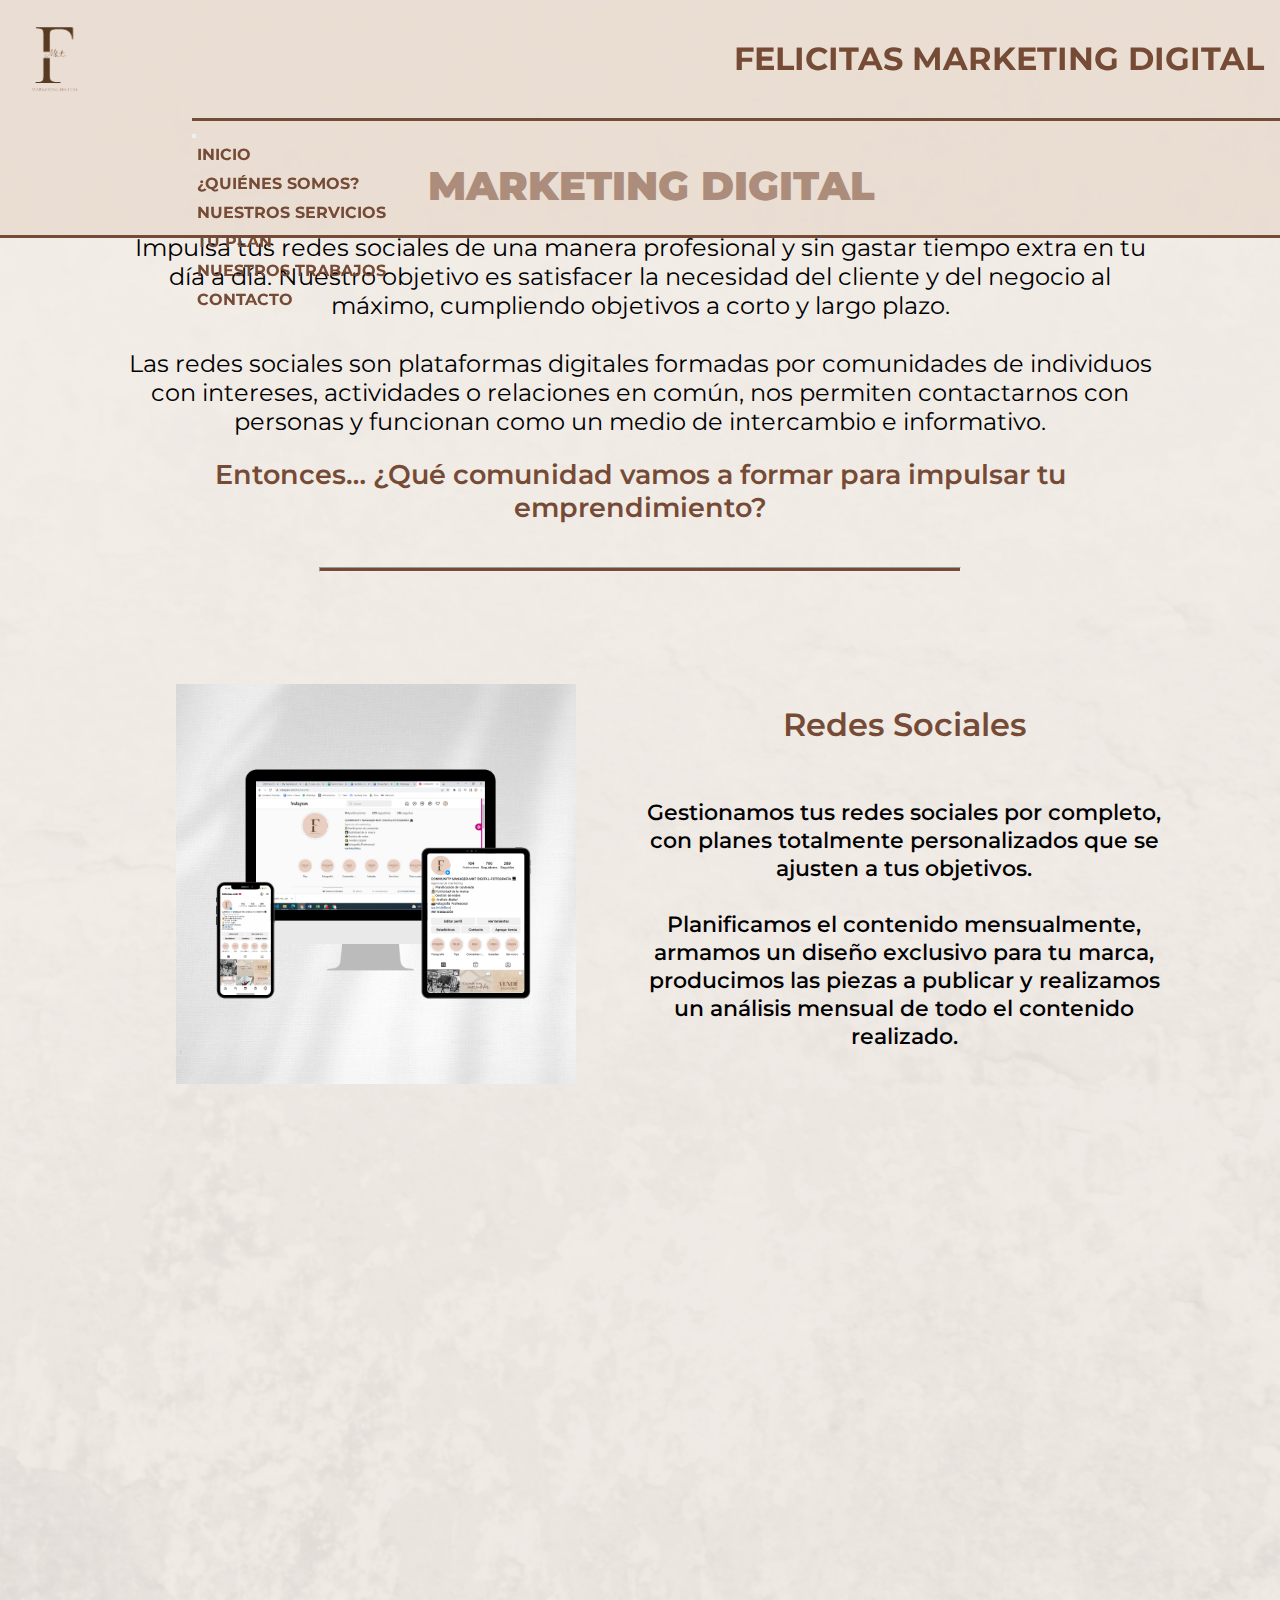
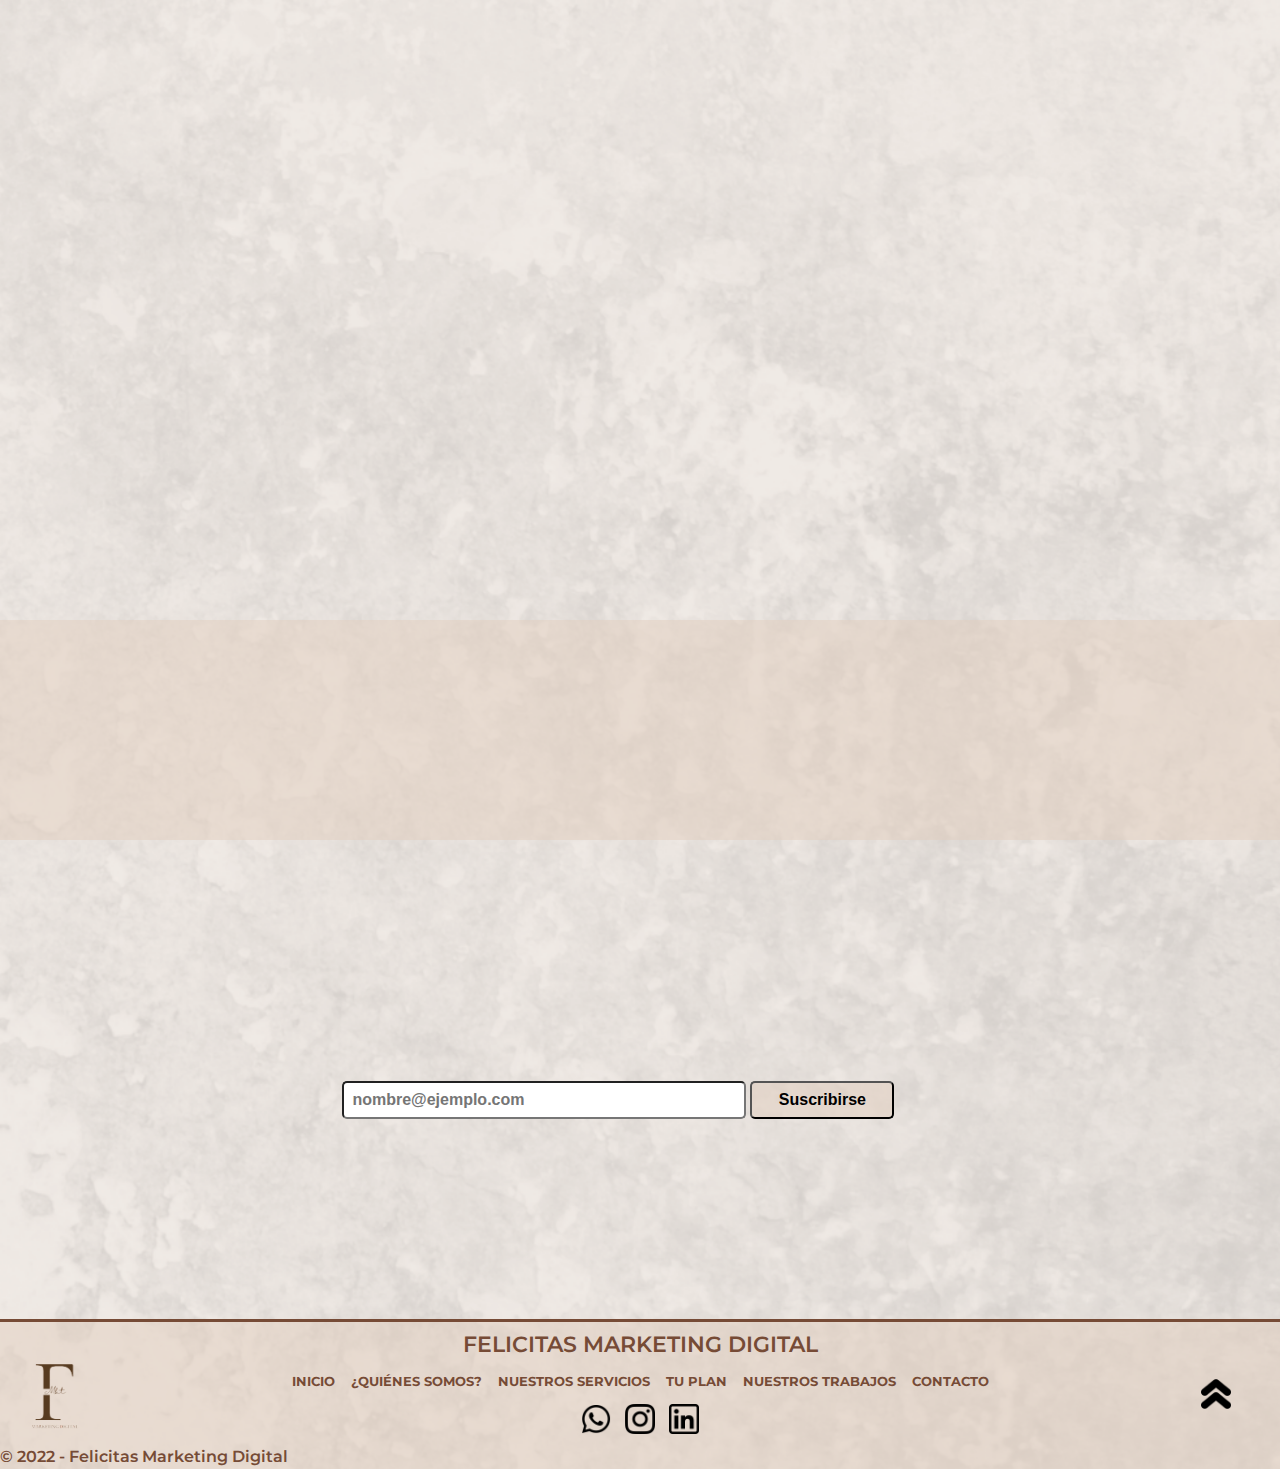
<file: index.html>
<!DOCTYPE html>
<html lang="en">

<head>
    <meta charset="UTF-8">
    <meta http-equiv="X-UA-Compatible" content="IE=edge">
    <meta name="viewport" content="width=device-width, initial-scale=1.0">
    <meta name="description" content="Impulsa tus redes sociales de una manera profesional y sin gastar tiempo extra en tu día a día. Nuestro objetivo es satisfacer la necesidad del cliente y del negocio al máximo, cumpliendo objetivos a corto y largo plazo.">
    <meta name="keywords" content="marketing, digital marketing, marketing digital, community manager, social media, marketing strategy, redes sociales, email marketing, publicidad, publicity">
    <title>Felicitas Marketing Digital</title>
    <link rel="shortcut icon" href="imagenes/favicon.ico" type="image/x-icon">
    <link rel="icon" href="imagenes/favicon.ico" type="image/x-icon">
    <link rel="stylesheet" href="https://cdnjs.cloudflare.com/ajax/libs/animate.css/4.1.1/animate.min.css">
    <link rel="stylesheet" href="css/style.css">
    <link href="https://cdn.jsdelivr.net/npm/bootstrap@5.2.0-beta1/dist/css/bootstrap.min.css" rel="stylesheet" integrity="sha384-0evHe/X+R7YkIZDRvuzKMRqM+OrBnVFBL6DOitfPri4tjfHxaWutUpFmBp4vmVor" crossorigin="anonymous">
</head>

<body>
    <div class="gridbody">
        <!-- INICIO HEADER -->
        <div class="header">
            <a name="arriba"></a>
            <header>
                <div class="logoheader">
                    <a href="index.html"><img src="imagenes/logo.png" alt="logoheader" class="logoheaderimg"></a>
                </div>
                <div class="tituloheader">
                    FELICITAS MARKETING DIGITAL
                </div>
                <div class="navheader">
                    <nav class="navbar navbar-expand-lg">
                        <div class="container-fluid justify-content-end" style="background-color: 0">
                            <button class="navbar-toggler" type="button" data-bs-toggle="collapse" data-bs-target="#navbarNav" aria-controls="navbarNav" aria-expanded="false" aria-label="Toggle navigation">
                                <span class="navbar-toggler-icon"></span>
                            </button>
                            <div class="collapse navbar-collapse justify-content-end" id="navbarNav">
                                <ul class="navbar-nav">
                                <li class="nav-item">
                                    <a class="nav-link active" aria-current="page" href="index.html">INICIO</a>
                                </li>
                                <li class="nav-item">
                                    <a class="nav-link" href="page/quienes_somos.html">¿QUIÉNES SOMOS?</a>
                                </li>
                                <li class="nav-item">
                                    <a class="nav-link" href="page/nuestros_servicios.html">NUESTROS SERVICIOS</a>
                                </li>
                                <li class="nav-item">
                                    <a class="nav-link" href="page/tu_plan.html">TU PLAN</a>
                                </li>
                                <li class="nav-item">
                                    <a class="nav-link" href="page/nuestros_trabajos.html">NUESTROS TRABAJOS</a>
                                </li>
                                <li class="nav-item">
                                    <a class="nav-link" href="page/contacto.html">CONTACTO</a>
                                </li>
                                </ul>
                            </div>
                        </div>
                    </nav>
                </div>
            </header>
        </div>
        <!-- FIN HEADER -->


        <div class="main">
            <main>
                <!-- INICIO TITULO Y FRASE -->
                <div class="wow titulomain animate__animated animate__fadeInUp">
                    <h1>MARKETING DIGITAL</h1>
                    <p>Impulsa tus redes sociales de una manera profesional y sin gastar tiempo extra en tu día a día. Nuestro objetivo es satisfacer la necesidad del cliente y del negocio al máximo, cumpliendo objetivos a corto y largo plazo.
                    <br><br>    
                    Las redes sociales son plataformas digitales formadas por comunidades de individuos con intereses, actividades o relaciones en común, nos permiten contactarnos con personas y funcionan como un medio de intercambio e informativo.</p>
                    <p class="frase">Entonces… ¿Qué comunidad vamos a formar para impulsar tu emprendimiento?</p>
                </div>
                <hr class="hrmain">
                <!-- FIN TITULO Y FRASE -->

                <!-- INICIO SERVICIOS -->
                <div class="wow redessocialesmain animate__animated animate__fadeInRight">
                    <img src="imagenes/index_redessociales.png" alt="Redes Sociales">
                    <h2>Redes Sociales</h2>
                    <p>Gestionamos tus redes sociales por completo, con planes totalmente personalizados que se ajusten a tus objetivos.
                    <br><br>
                    Planificamos el contenido mensualmente, armamos un diseño exclusivo para tu marca, producimos las piezas a publicar y realizamos un análisis mensual de todo el contenido realizado. </p>
                </div>
                <div class="wow publicidadmain animate__animated animate__fadeInLeft">
                    <img src="imagenes/index_publicidad.png" alt="Publicidad">
                    <h2>Publicidad</h2>
                    <p>Una manera de impulsar tu marca a valores más grandes, un camino largo y satisfactorio donde vas a poder apreciar cada resultado. <br><br> Armado de piezas exclusivas para cada campaña. Supervisión de la misma. </p>
                </div>
                <div class="wow fotografiamain animate__animated animate__fadeInRight">
                    <img src="imagenes/index_fotografia.png" alt="Fotografia">
                    <h2>Fotografía</h2>
                    <p>Las imágenes en tus redes sociales van a ser la vidriera de tu emprendimiento, por lo que es muy importante tener contenido de calidad y de valor. <br><br> A esto le sumamos el contenido de video para Reels donde podrás destacar en tu perfil.</p>
                </div>
                <!-- FIN SERVICIOS -->

                <!-- INICIO LOGOS -->
                <div class="logosmain">
                    <a href="https://www.instagram.com/varovarointimates/" target="_blank" class="wow animate__animated animate__zoomIn"><img src="imagenes/Diseño sin título (3).png" alt="Varo Varo" width="250px" height="250px"></a>
                    <a href="https://ar.linkedin.com/company/conectecsa" target="_blank" class="wow animate__animated animate__zoomIn"><img src="imagenes/logo-con-pie-fondo-transparente.png" alt="Conectec" width="250px" height="250px"></a>
                    <a href="https://www.instagram.com/huitruhome/" target="_blank" class="wow animate__animated animate__zoomIn"><img src="imagenes/Diseño sin título (2).png" alt="Huitru" width="250px" height="250px"></a>
                    <a href="https://www.instagram.com/dannhome/" target="_blank" class="wow animate__animated animate__zoomIn"><img src="imagenes/Logo web.png" alt="DannHome" width="250px" height="250px"></a>
                </div>
                <!-- FIN LOGOS -->
                
                <!-- INICIO NEWSLETTER -->
                <div class="newslettermain">
                    <h2 class="wow animate__animated animate__heartBeat">¡SUSCRIBITE A NUESTRO NEWSLETTER!</h2>
                    <form action="" method="get" class="formindex">
                        <fieldset>
                            <input class="inputemail" type="email" name="email" id="Email" placeholder="nombre@ejemplo.com">
                            <input class="inputsubmit" type="submit" value="Suscribirse">
                        </fieldset>
                    </form>
                </div>
                <!-- FIN NEWSLETTER -->
            </main>
        </div>

            <!-- INICIO FOOTER -->
            <footer>
                <div class="logofooter">
                    <a href="index.html"><img src="imagenes/logo.png" alt="logofooter" class="logofooterimg"></a>
                </div>
                <h3>FELICITAS MARKETING DIGITAL</h3>
                <div class="redesfooter">
                    <a href="https://wa.me/5491125357210" target="_blank"><img src="imagenes/002-whatsapp.png" alt="Whatsapp"></a>
                    <a href="https://www.instagram.com/felicitas.mkt/" target="_blank"><img src="imagenes/001-instagram.png" alt="instagram"></a>
                    <a href="https://ar.linkedin.com/in/felimontesdeoca?trk=people-guest_people_search-card" target="_blank"><img src="imagenes/linkedin.png" alt="linkedin"></a>
                </div>
                <div class="botonirarriba">
                <a href="#arriba"><img src="imagenes/doble-flecha-hacia-arriba.png" alt="Ir arriba"></a>
                </div>
                <div class="navfooter">
                    <nav>
                        <ul class="navfooter">
                            <li><a href="index.html">INICIO</a></li>
                            <li><a href="page/quienes_somos.html">¿QUIÉNES SOMOS?</a></li>
                            <li><a href="page/nuestros_servicios.html">NUESTROS SERVICIOS</a></li>
                            <li><a href="page/tu_plan.html">TU PLAN</a></li>
                            <li><a href="page/nuestros_trabajos.html">NUESTROS TRABAJOS</a></li>
                            <li><a href="page/contacto.html">CONTACTO</a></li>
                        </ul>
                    </nav>
                </div>
                <h4>© 2022 - Felicitas Marketing Digital</h4>
            </footer>
            <!-- FIN FOOTER -->
    </div>
    <!-- ANIMACIONES -->
    <script src="js/wow.min.js"></script>
    <script>
    new WOW().init();
    </script>
    <script src="https://cdn.jsdelivr.net/npm/bootstrap@5.2.0-beta1/dist/js/bootstrap.bundle.min.js" integrity="sha384-pprn3073KE6tl6bjs2QrFaJGz5/SUsLqktiwsUTF55Jfv3qYSDhgCecCxMW52nD2" crossorigin="anonymous"></script>
 </body>

</html>
</file>
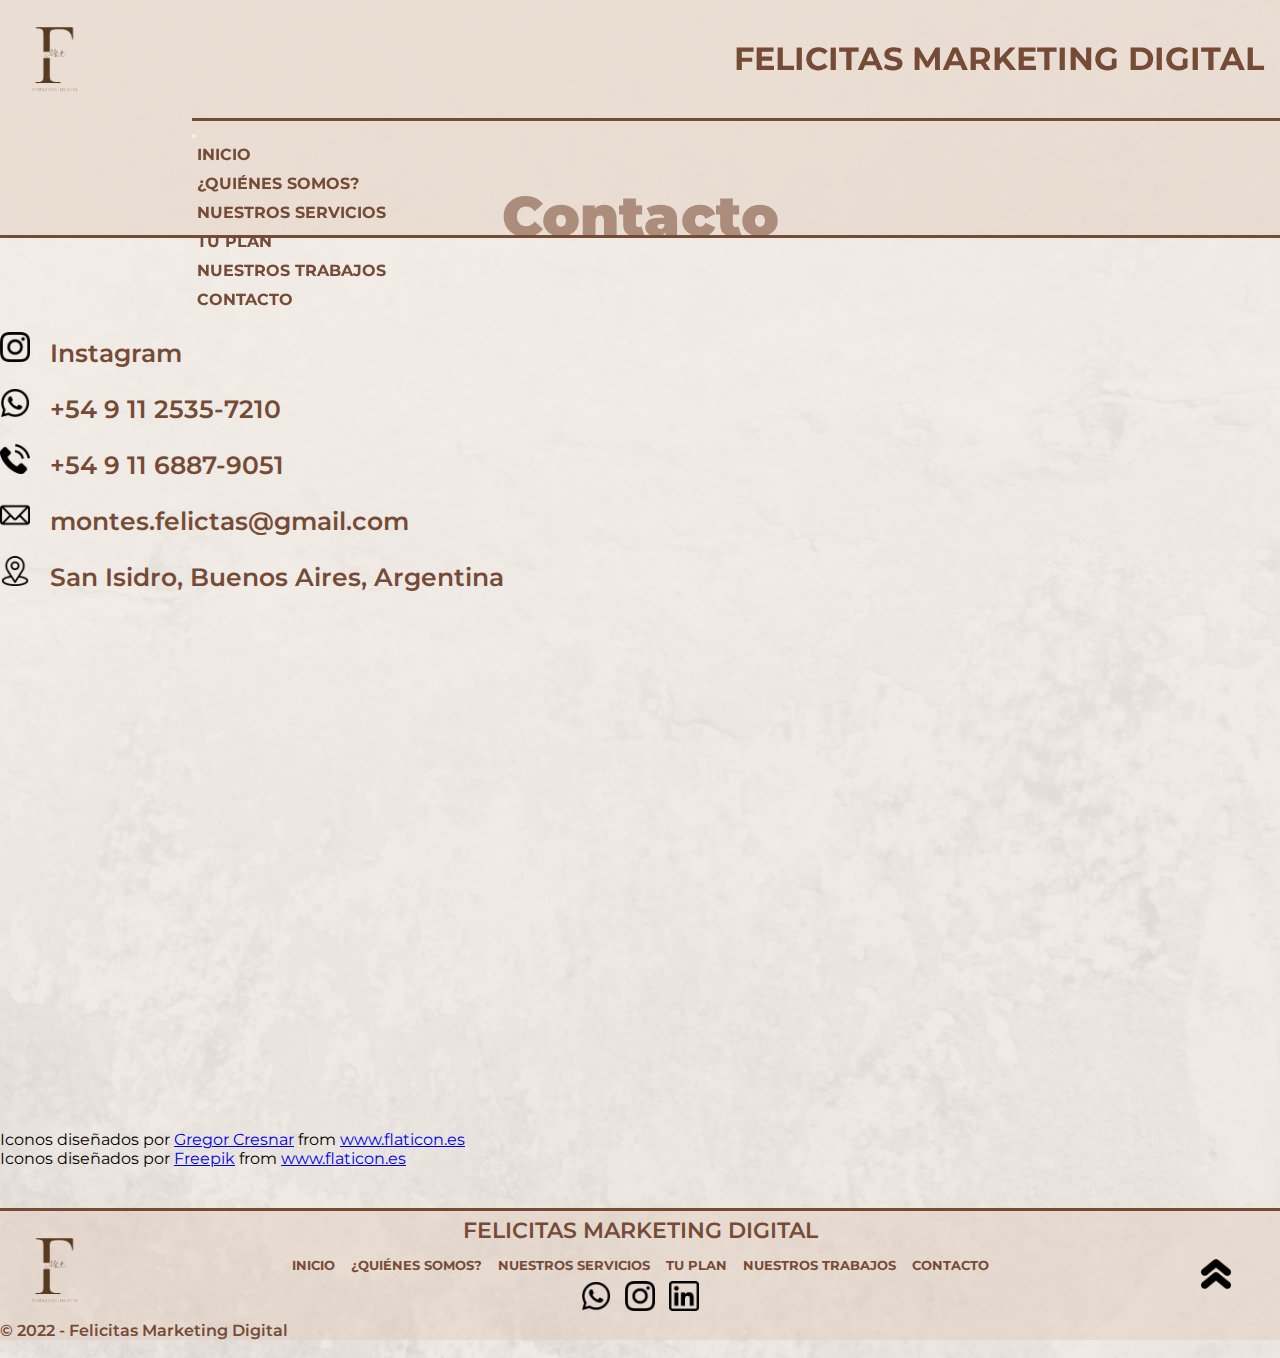
<file: page/contacto.html>
<!DOCTYPE html>
<html lang="en">

<head>
    <meta charset="UTF-8">
    <meta http-equiv="X-UA-Compatible" content="IE=edge">
    <meta name="viewport" content="width=device-width, initial-scale=1.0">
    <meta name="description" content="Ponéte en contacto con nosotros y armá tu plan perfecto para impulsarte en las redes ">
    <meta name="keywords" content="marketing, digital marketing, marketing digital, community manager, social media, marketing strategy, redes sociales, email marketing, publicidad, publicity">
    <title>Contacto - Felicitas Marketing Digital</title>
    <link rel="shortcut icon" href="../imagenes/favicon.ico" type="image/x-icon">
    <link rel="icon" href="../imagenes/favicon.ico" type="image/x-icon">
    <link rel="stylesheet" href="https://cdnjs.cloudflare.com/ajax/libs/animate.css/4.1.1/animate.min.css">
    <link rel="stylesheet" href="../css/style.css">
    <link href="https://cdn.jsdelivr.net/npm/bootstrap@5.2.0-beta1/dist/css/bootstrap.min.css" rel="stylesheet" integrity="sha384-0evHe/X+R7YkIZDRvuzKMRqM+OrBnVFBL6DOitfPri4tjfHxaWutUpFmBp4vmVor" crossorigin="anonymous">
</head>

<body>
    <div class="gridbody">
        <!-- INICIO HEADER -->
        <div class="header">
            <a name="arriba"></a>
            <header>
                <div class="logoheader">
                    <a href="../index.html"><img src="../imagenes/logo.png" alt="logoheader" class="logoheaderimg"></a>
                </div>
                <div class="tituloheader">
                    FELICITAS MARKETING DIGITAL
                </div>
                <div class="navheader">
                    <nav class="navbar navbar-expand-lg">
                        <div class="container-fluid justify-content-end" style="background-color: 0">
                            <button class="navbar-toggler" type="button" data-bs-toggle="collapse" data-bs-target="#navbarNav" aria-controls="navbarNav" aria-expanded="false" aria-label="Toggle navigation">
                                <span class="navbar-toggler-icon"></span>
                            </button>
                            <div class="collapse navbar-collapse justify-content-end" id="navbarNav">
                                <ul class="navbar-nav">
                                    <li class="nav-item">
                                        <a class="nav-link" href="../index.html">INICIO</a>
                                    </li>
                                    <li class="nav-item">
                                        <a class="nav-link" href="quienes_somos.html">¿QUIÉNES SOMOS?</a>
                                    </li>
                                    <li class="nav-item">
                                        <a class="nav-link" href="nuestros_servicios.html">NUESTROS SERVICIOS</a>
                                    </li>
                                    <li class="nav-item">
                                        <a class="nav-link" href="tu_plan.html">TU PLAN</a>
                                    </li>
                                    <li class="nav-item">
                                        <a class="nav-link" href="nuestros_trabajos.html">NUESTROS TRABAJOS</a>
                                    </li>
                                    <li class="nav-item">
                                        <a class="nav-link active" aria-current="page" href="contacto.html">CONTACTO</a>
                                    </li>
                                </ul>
                            </div>
                        </div>
                    </nav>
                </div>
            </header>
        </div>
        <!-- FIN HEADER -->

        <div class="main">
            <main>
                <!-- INICIO TITULO -->
                <div class="titulocontacto">
                    <h1>Contacto</h1>
                </div>
                <!-- FIN TITULO -->

                <!-- GRID BOOTSTRAP CONTACTO -->
                <div class="container">
                    <div class="row">
                        <!-- LISTA LINKS -->
                      <div class="col-md-6 listacontacto">
                        <ul>
                            <li><a href="https://www.instagram.com/felicitas.mkt/" target="_blank"><img src="../imagenes/001-instagram.png" alt="instagram">Instagram</a></li>
                            <li><a href="https://wa.me/5491125357210" target="_blank"> <img src="../imagenes/002-whatsapp.png" alt="Whatsapp">+54 9 11 2535-7210</a></li>
                            <li><a href="tel:+5491168879051" target="_blank"><img src="../imagenes/003-telefono.png" alt="Celular">+54 9 11 6887-9051</a></li>
                            <li><a href="mailto:montes.felicitas@gmail.com" target="_blank"><img src="../imagenes/004-correo-electronico-vacio.png" alt="Mail">montes.felictas@gmail.com</a></li>
                            <li><a href="https://goo.gl/maps/j9cZA1bisrssDYPV7" target="_blank"><img src="../imagenes/005-ubicacion.png" alt="Ubicacion">San Isidro, Buenos Aires, Argentina</a></li>
                        </ul>
                      </div>
                      <!-- FIN LISTA LINKS -->
                      <!-- MAPA -->
                      <div class="col-md-6">
                        <div style="width: 100%"><iframe width="100%" height="400" frameborder="0" scrolling="no" marginheight="0" marginwidth="0" src="https://maps.google.com/maps?width=100%25&amp;height=600&amp;hl=es&amp;q=San%20Isidro,%20Buenos%20aires+(Mapa)&amp;t=&amp;z=13&amp;ie=UTF8&amp;iwloc=B&amp;output=embed"><a href="https://www.gps.ie/car-satnav-gps/">Car Navigation Systems</a></iframe></div>
                      </div>
                      <!-- FIN MAPA -->
                    </div>          
                </div>
                <!-- FIN GRID BOOTSTRAP CONTACTO -->

                <!-- LEYENDA OBLIGATORIA FLATICON -->
                <br><br><br><br><br><br>
                <div>Iconos diseñados por <a href="https://www.flaticon.es/autores/gregor-cresnar" title="Gregor Cresnar">Gregor Cresnar</a> from <a href="https://www.flaticon.es/" title="Flaticon">www.flaticon.es</a></div><div>Iconos diseñados por <a href="https://www.freepik.com" title="Freepik">Freepik</a> from <a href="https://www.flaticon.es/" title="Flaticon">www.flaticon.es</a></div>
            </main>
        </div>

        <!-- INICIO FOOTER -->
        <div class="footer">
            <footer>
                <div class="logofooter">
                    <a href="../index.html"><img src="../imagenes/logo.png" alt="logofooter" class="logofooterimg"></a>
                </div>
                <h3>FELICITAS MARKETING DIGITAL</h3>
                <div class="redesfooter">
                    <a href="https://wa.me/5491125357210" target="_blank"><img src="../imagenes/002-whatsapp.png" alt="Whatsapp"></a>
                    <a href="https://www.instagram.com/felicitas.mkt/" target="_blank"><img src="../imagenes/001-instagram.png" alt="instagram"></a>
                    <a href="https://ar.linkedin.com/in/felimontesdeoca?trk=people-guest_people_search-card" target="_blank"><img src="../imagenes/linkedin.png" alt="linkedin"></a>
                </div>
                <div class="botonirarriba">
                <a href="#arriba"><img src="../imagenes/doble-flecha-hacia-arriba.png" alt="Ir arriba"></a>
                </div>
                <div class="navfooter">
                    <nav>
                        <ul class="navfooter">
                            <li><a href="../index.html">INICIO</a></li>
                            <li><a href="quienes_somos.html">¿QUIÉNES SOMOS?</a></li>
                            <li><a href="nuestros_servicios.html">NUESTROS SERVICIOS</a></li>
                            <li><a href="tu_plan.html">TU PLAN</a></li>
                            <li><a href="nuestros_trabajos.html">NUESTROS TRABAJOS</a></li>
                            <li><a href="contacto.html">CONTACTO</a></li>
                        </ul>
                    </nav>
                </div>
                <h4>© 2022 - Felicitas Marketing Digital</h4>
            </footer>
        </div>
        <!-- FIN FOOTER -->
    </div>
    <script src="https://cdn.jsdelivr.net/npm/bootstrap@5.2.0-beta1/dist/js/bootstrap.bundle.min.js" integrity="sha384-pprn3073KE6tl6bjs2QrFaJGz5/SUsLqktiwsUTF55Jfv3qYSDhgCecCxMW52nD2" crossorigin="anonymous"></script>
</body>

</html>
</file>
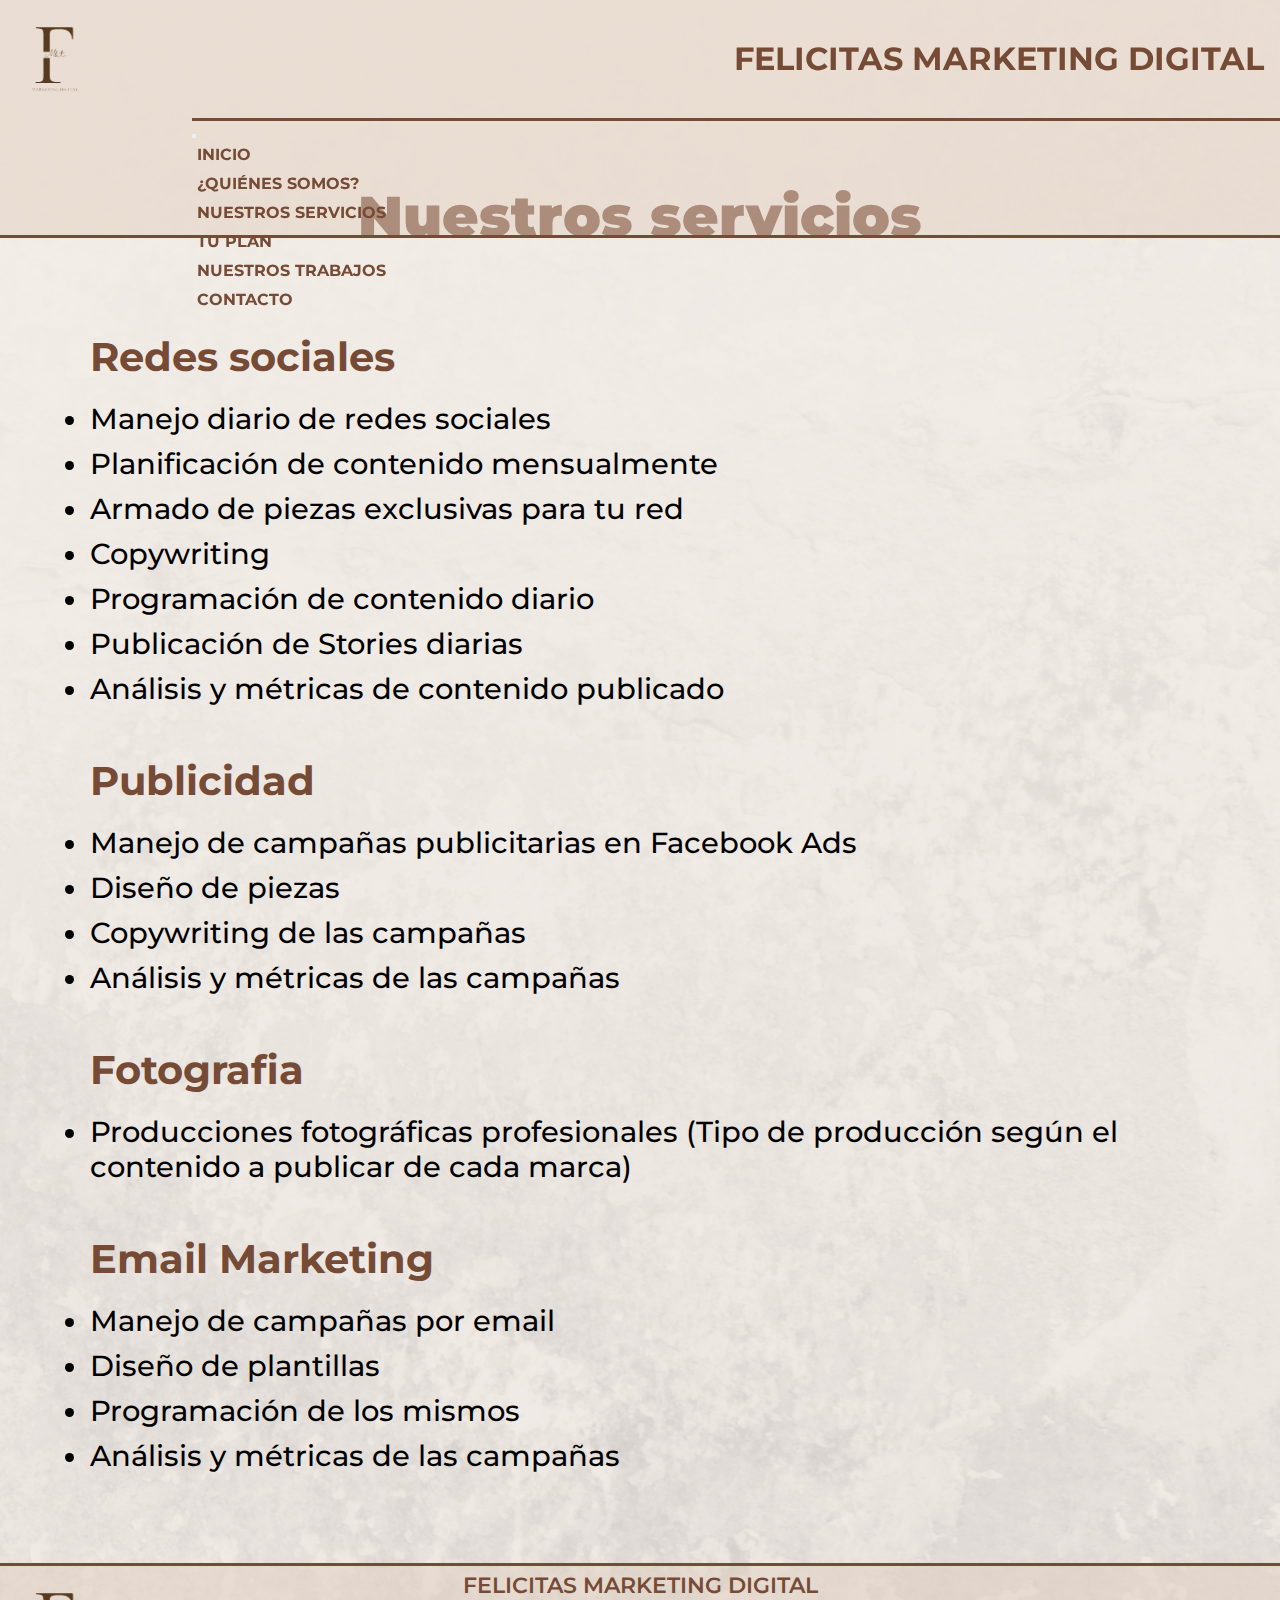
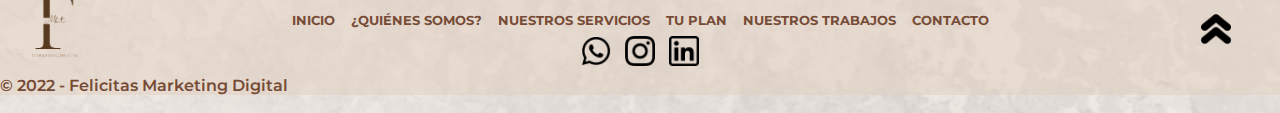
<file: page/nuestros_servicios.html>
<!DOCTYPE html>
<html lang="en">

<head>
    <meta charset="UTF-8">
    <meta http-equiv="X-UA-Compatible" content="IE=edge">
    <meta name="viewport" content="width=device-width, initial-scale=1.0">
    <meta name="description" content="Servicios de gestión de redes sociales, social media manager, community manager, fotografía y publicidad">
    <meta name="keywords" content="marketing, digital marketing, marketing digital, community manager, social media, marketing strategy, redes sociales, email marketing, publicidad, publicity">
    <title>Nuestros servicios - Felicitas Marketing Digital</title>
    <link rel="shortcut icon" href="../imagenes/favicon.ico" type="image/x-icon">
    <link rel="icon" href="../imagenes/favicon.ico" type="image/x-icon">
    <link rel="stylesheet" href="https://cdnjs.cloudflare.com/ajax/libs/animate.css/4.1.1/animate.min.css">
    <link rel="stylesheet" href="../css/style.css">
    <link href="https://cdn.jsdelivr.net/npm/bootstrap@5.2.0-beta1/dist/css/bootstrap.min.css" rel="stylesheet" integrity="sha384-0evHe/X+R7YkIZDRvuzKMRqM+OrBnVFBL6DOitfPri4tjfHxaWutUpFmBp4vmVor" crossorigin="anonymous">
</head>

<body>
    <div class="gridbody">
        <!-- INICIO HEADER -->
        <div class="header">
            <a name="arriba"></a>
            <header>
                <div class="logoheader">
                    <a href="../index.html"><img src="../imagenes/logo.png" alt="logoheader" class="logoheaderimg"></a>
                </div>
                <div class="tituloheader">
                    FELICITAS MARKETING DIGITAL
                </div>
                <div class="navheader">
                    <nav class="navbar navbar-expand-lg">
                        <div class="container-fluid justify-content-end" style="background-color: 0">
                            <button class="navbar-toggler" type="button" data-bs-toggle="collapse" data-bs-target="#navbarNav" aria-controls="navbarNav" aria-expanded="false" aria-label="Toggle navigation">
                                <span class="navbar-toggler-icon"></span>
                            </button>
                            <div class="collapse navbar-collapse justify-content-end" id="navbarNav">
                                <ul class="navbar-nav">
                                    <li class="nav-item">
                                        <a class="nav-link" href="../index.html">INICIO</a>
                                    </li>
                                    <li class="nav-item">
                                        <a class="nav-link" href="quienes_somos.html">¿QUIÉNES SOMOS?</a>
                                    </li>
                                    <li class="nav-item">
                                        <a class="nav-link active" aria-current="page" href="nuestros_servicios.html">NUESTROS SERVICIOS</a>
                                    </li>
                                    <li class="nav-item">
                                        <a class="nav-link" href="tu_plan.html">TU PLAN</a>
                                    </li>
                                    <li class="nav-item">
                                        <a class="nav-link" href="nuestros_trabajos.html">NUESTROS TRABAJOS</a>
                                    </li>
                                    <li class="nav-item">
                                        <a class="nav-link" href="contacto.html">CONTACTO</a>
                                    </li>
                                </ul>
                            </div>
                        </div>
                    </nav>
                </div>
            </header>
        </div>
        <!-- FIN HEADER -->

        <div class="main">
            <main>
                <!-- TITULO -->
                <div class="titulonuestrosservicios">
                    <h1>Nuestros servicios</h1>
                </div>
                <!-- FIN TITULO -->

                <!-- SERVICIOS -->
                <div class="servicios">
                    <h2>Redes sociales</h2>
                    <ul>
                        <li>Manejo diario de redes sociales</li>
                        <li>Planificación de contenido mensualmente</li>
                        <li>Armado de piezas exclusivas para tu red</li>
                        <li>Copywriting</li>
                        <li>Programación de contenido diario</li>
                        <li>Publicación de Stories diarias</li>
                        <li>Análisis y métricas de contenido publicado</li>
                    </ul>
                    <h2>Publicidad</h2>
                    <ul>
                        <li>Manejo de campañas publicitarias en Facebook Ads</li>
                        <li>Diseño de piezas</li>
                        <li>Copywriting de las campañas</li>
                        <li>Análisis y métricas de las campañas</li>
                    </ul>
                    <h2>Fotografia</h2>
                    <ul>
                        <li>Producciones fotográficas profesionales (Tipo de producción según el contenido a publicar de cada marca)</li>
                    </ul>
                    <h2>Email Marketing</h2>
                    <ul>
                        <li>Manejo de campañas por email</li>
                        <li>Diseño de plantillas</li>
                        <li>Programación de los mismos</li>
                        <li>Análisis y métricas de las campañas</li>
                    </ul>
                </div>
                <!-- FIN SERVICIOS -->
            </main>
        </div>
        <!-- FOOTER -->
        <div class="footer">
            <footer>
                <div class="logofooter">
                    <a href="../index.html"><img src="../imagenes/logo.png" alt="logofooter" class="logofooterimg"></a>
                </div>
                <h3>FELICITAS MARKETING DIGITAL</h3>
                <div class="redesfooter">
                    <a href="https://wa.me/5491125357210" target="_blank"><img src="../imagenes/002-whatsapp.png" alt="Whatsapp"></a>
                    <a href="https://www.instagram.com/felicitas.mkt/" target="_blank"><img src="../imagenes/001-instagram.png" alt="instagram"></a>
                    <a href="https://ar.linkedin.com/in/felimontesdeoca?trk=people-guest_people_search-card" target="_blank"><img src="../imagenes/linkedin.png" alt="linkedin"></a>
                </div>
                <div class="botonirarriba">
                <a href="#arriba"><img src="../imagenes/doble-flecha-hacia-arriba.png" alt="Ir arriba"></a>
                </div>
                <div class="navfooter">
                    <nav>
                        <ul class="navfooter">
                            <li><a href="../index.html">INICIO</a></li>
                            <li><a href="quienes_somos.html">¿QUIÉNES SOMOS?</a></li>
                            <li><a href="nuestros_servicios.html">NUESTROS SERVICIOS</a></li>
                            <li><a href="tu_plan.html">TU PLAN</a></li>
                            <li><a href="nuestros_trabajos.html">NUESTROS TRABAJOS</a></li>
                            <li><a href="contacto.html">CONTACTO</a></li>
                        </ul>
                    </nav>
                </div>
                <h4>© 2022 - Felicitas Marketing Digital</h4>
            </footer>
        </div>
        <!-- FIN FOOTER -->
    </div>
    <script src="https://cdn.jsdelivr.net/npm/bootstrap@5.2.0-beta1/dist/js/bootstrap.bundle.min.js" integrity="sha384-pprn3073KE6tl6bjs2QrFaJGz5/SUsLqktiwsUTF55Jfv3qYSDhgCecCxMW52nD2" crossorigin="anonymous"></script>
</body>

</html>
</file>
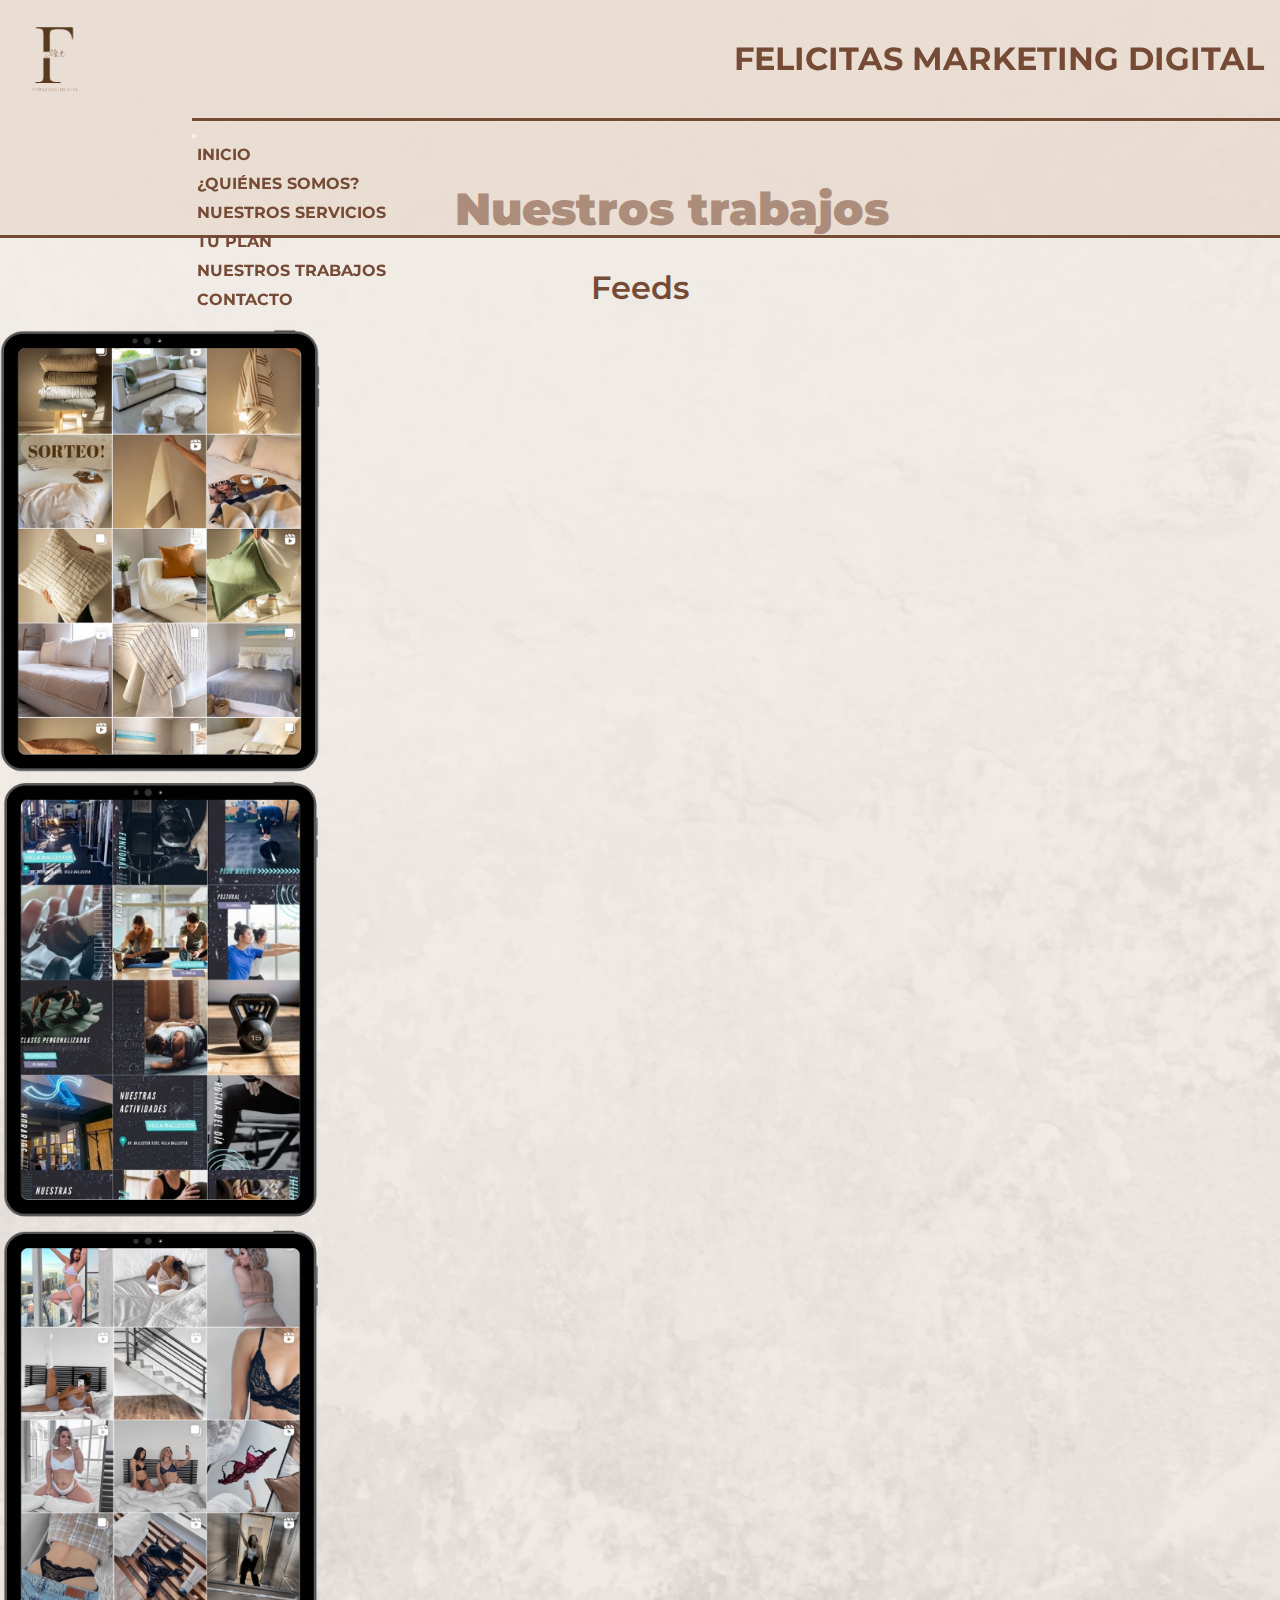
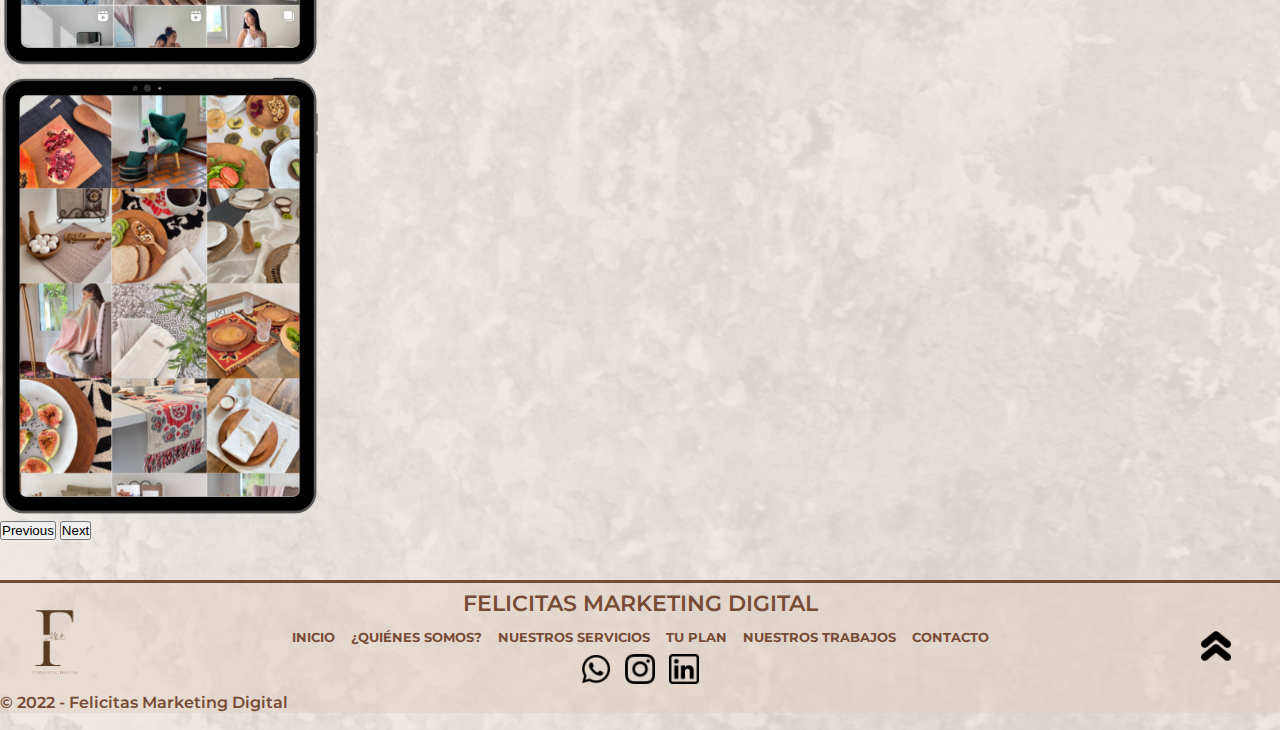
<file: page/nuestros_trabajos.html>
<!DOCTYPE html>
<html lang="en">

<head>
    <meta charset="UTF-8">
    <meta http-equiv="X-UA-Compatible" content="IE=edge">
    <meta name="viewport" content="width=device-width, initial-scale=1.0">
    <meta name="description" content="Conocé alguno de nuestros trabajos realizados a lo largo de nuestra trayectoria">
    <meta name="keywords" content="marketing, digital marketing, marketing digital, community manager, social media, marketing strategy, redes sociales, email marketing, publicidad, publicity">
    <title>Nuestros trabajos - Felicitas Marketing Digital</title>
    <link rel="shortcut icon" href="../imagenes/favicon.ico" type="image/x-icon">
    <link rel="icon" href="../imagenes/favicon.ico" type="image/x-icon">
    <link rel="stylesheet" href="https://cdnjs.cloudflare.com/ajax/libs/animate.css/4.1.1/animate.min.css">
    <link rel="stylesheet" href="../css/style.css">
    <link href="https://cdn.jsdelivr.net/npm/bootstrap@5.2.0-beta1/dist/css/bootstrap.min.css" rel="stylesheet" integrity="sha384-0evHe/X+R7YkIZDRvuzKMRqM+OrBnVFBL6DOitfPri4tjfHxaWutUpFmBp4vmVor" crossorigin="anonymous">
</head>

<body>
    <div class="gridbody">
        <!-- INICIO HEADER -->
        <div class="header">
            <a name="arriba"></a>
            <header>
                <div class="logoheader">
                    <a href="../index.html"><img src="../imagenes/logo.png" alt="logoheader" class="logoheaderimg"></a>
                </div>
                <div class="tituloheader">
                    FELICITAS MARKETING DIGITAL
                </div>
                <div class="navheader">
                    <nav class="navbar navbar-expand-lg">
                        <div class="container-fluid justify-content-end" style="background-color: 0">
                            <button class="navbar-toggler" type="button" data-bs-toggle="collapse" data-bs-target="#navbarNav" aria-controls="navbarNav" aria-expanded="false" aria-label="Toggle navigation">
                                <span class="navbar-toggler-icon"></span>
                            </button>
                            <div class="collapse navbar-collapse justify-content-end" id="navbarNav">
                                <ul class="navbar-nav">
                                    <li class="nav-item">
                                        <a class="nav-link" href="../index.html">INICIO</a>
                                    </li>
                                    <li class="nav-item">
                                        <a class="nav-link" href="quienes_somos.html">¿QUIÉNES SOMOS?</a>
                                    </li>
                                    <li class="nav-item">
                                        <a class="nav-link" href="nuestros_servicios.html">NUESTROS SERVICIOS</a>
                                    </li>
                                    <li class="nav-item">
                                        <a class="nav-link" href="tu_plan.html">TU PLAN</a>
                                    </li>
                                    <li class="nav-item">
                                        <a class="nav-link active" aria-current="page" href="nuestros_trabajos.html">NUESTROS TRABAJOS</a>
                                    </li>
                                    <li class="nav-item">
                                        <a class="nav-link" href="contacto.html">CONTACTO</a>
                                    </li>
                                </ul>
                            </div>
                        </div>
                    </nav>
                </div>
            </header>
        </div>
        <!-- FIN HEADER -->

        <div class="main">
            <main>
                <!-- TITULO -->
                <h1>Nuestros trabajos</h1>
                <!-- FIN TITULO -->

                <!-- INICIO CARROUSEL -->
                <div id="carouselExampleIndicators" class="carousel slide" data-bs-ride="true">
                    <h2>Feeds</h2>
                    <div class="carousel-indicators">
                      <button type="button" data-bs-target="#carouselExampleIndicators" data-bs-slide-to="0" class="active" aria-current="true" aria-label="Slide 1"></button>
                      <button type="button" data-bs-target="#carouselExampleIndicators" data-bs-slide-to="1" aria-label="Slide 2"></button>
                      <button type="button" data-bs-target="#carouselExampleIndicators" data-bs-slide-to="2" aria-label="Slide 3"></button>
                      <button type="button" data-bs-target="#carouselExampleIndicators" data-bs-slide-to="3" aria-label="Slide 4"></button>
                    </div>
                    <div class="carousel-inner">
                        <div class="carousel-item active">
                            <img src="../imagenes/Feed1.png" class="d-block w-10" alt="Imagen Carrusel">
                        </div>
                        <div class="carousel-item">
                            <img src="../imagenes/Feed2.png" class="d-block w-10" alt="Imagen Carrusel">
                        </div>
                        <div class="carousel-item">
                            <img src="../imagenes/Feed3.png" class="d-block w-10" alt="Imagen Carrusel">
                        </div>
                        <div class="carousel-item">
                            <img src="../imagenes/Feed4.png" class="d-block w-10" alt="Imagen Carrusel">
                        </div>
                    </div>
                    <button class="carousel-control-prev" type="button" data-bs-target="#carouselExampleIndicators" data-bs-slide="prev">
                      <span class="carousel-control-prev-icon" aria-hidden="true"></span>
                      <span class="visually-hidden">Previous</span>
                    </button>
                    <button class="carousel-control-next" type="button" data-bs-target="#carouselExampleIndicators" data-bs-slide="next">
                      <span class="carousel-control-next-icon" aria-hidden="true"></span>
                      <span class="visually-hidden">Next</span>
                    </button>
                </div>
                <!-- FIN CARROUSEL -->
            </main>
        </div>
        
        <!-- INICIO FOOTER -->
        <div class="footer">
            <footer>
                <div class="logofooter">
                    <a href="../index.html"><img src="../imagenes/logo.png" alt="logofooter" class="logofooterimg"></a>
                </div>
                <h3>FELICITAS MARKETING DIGITAL</h3>
                <div class="redesfooter">
                    <a href="https://wa.me/5491125357210" target="_blank"><img src="../imagenes/002-whatsapp.png" alt="Whatsapp"></a>
                    <a href="https://www.instagram.com/felicitas.mkt/" target="_blank"><img src="../imagenes/001-instagram.png" alt="instagram"></a>
                    <a href="https://ar.linkedin.com/in/felimontesdeoca?trk=people-guest_people_search-card" target="_blank"><img src="../imagenes/linkedin.png" alt="linkedin"></a>
                </div>
                <div class="botonirarriba">
                <a href="#arriba"><img src="../imagenes/doble-flecha-hacia-arriba.png" alt="Ir arriba"></a>
                </div>
                <div class="navfooter">
                    <nav>
                        <ul class="navfooter">
                            <li><a href="../index.html">INICIO</a></li>
                            <li><a href="quienes_somos.html">¿QUIÉNES SOMOS?</a></li>
                            <li><a href="nuestros_servicios.html">NUESTROS SERVICIOS</a></li>
                            <li><a href="tu_plan.html">TU PLAN</a></li>
                            <li><a href="nuestros_trabajos.html">NUESTROS TRABAJOS</a></li>
                            <li><a href="contacto.html">CONTACTO</a></li>
                        </ul>
                    </nav>
                </div>
                <h4>© 2022 - Felicitas Marketing Digital</h4>
            </footer>
        </div>
        <!-- FIN FOOTER -->
    </div>
    <script src="https://cdn.jsdelivr.net/npm/bootstrap@5.2.0-beta1/dist/js/bootstrap.bundle.min.js" integrity="sha384-pprn3073KE6tl6bjs2QrFaJGz5/SUsLqktiwsUTF55Jfv3qYSDhgCecCxMW52nD2" crossorigin="anonymous"></script>
</body>

</html>
</file>
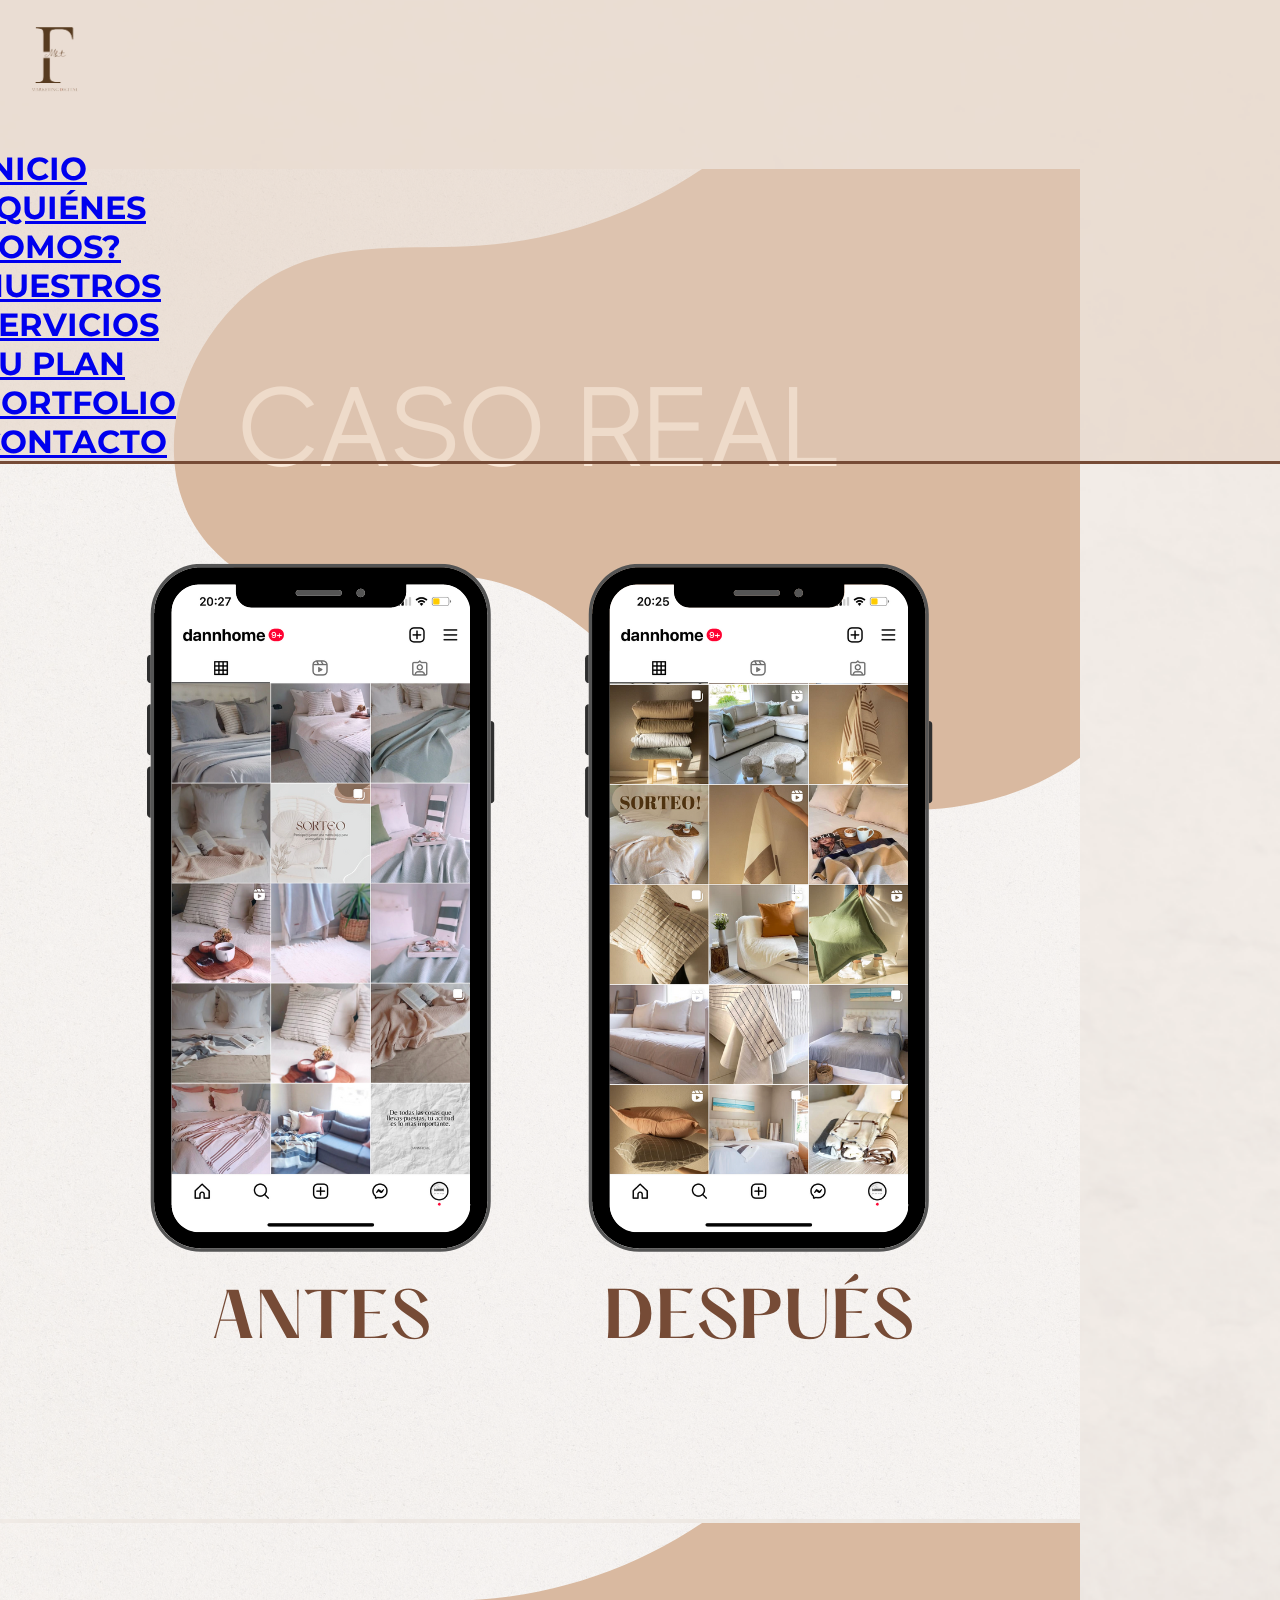
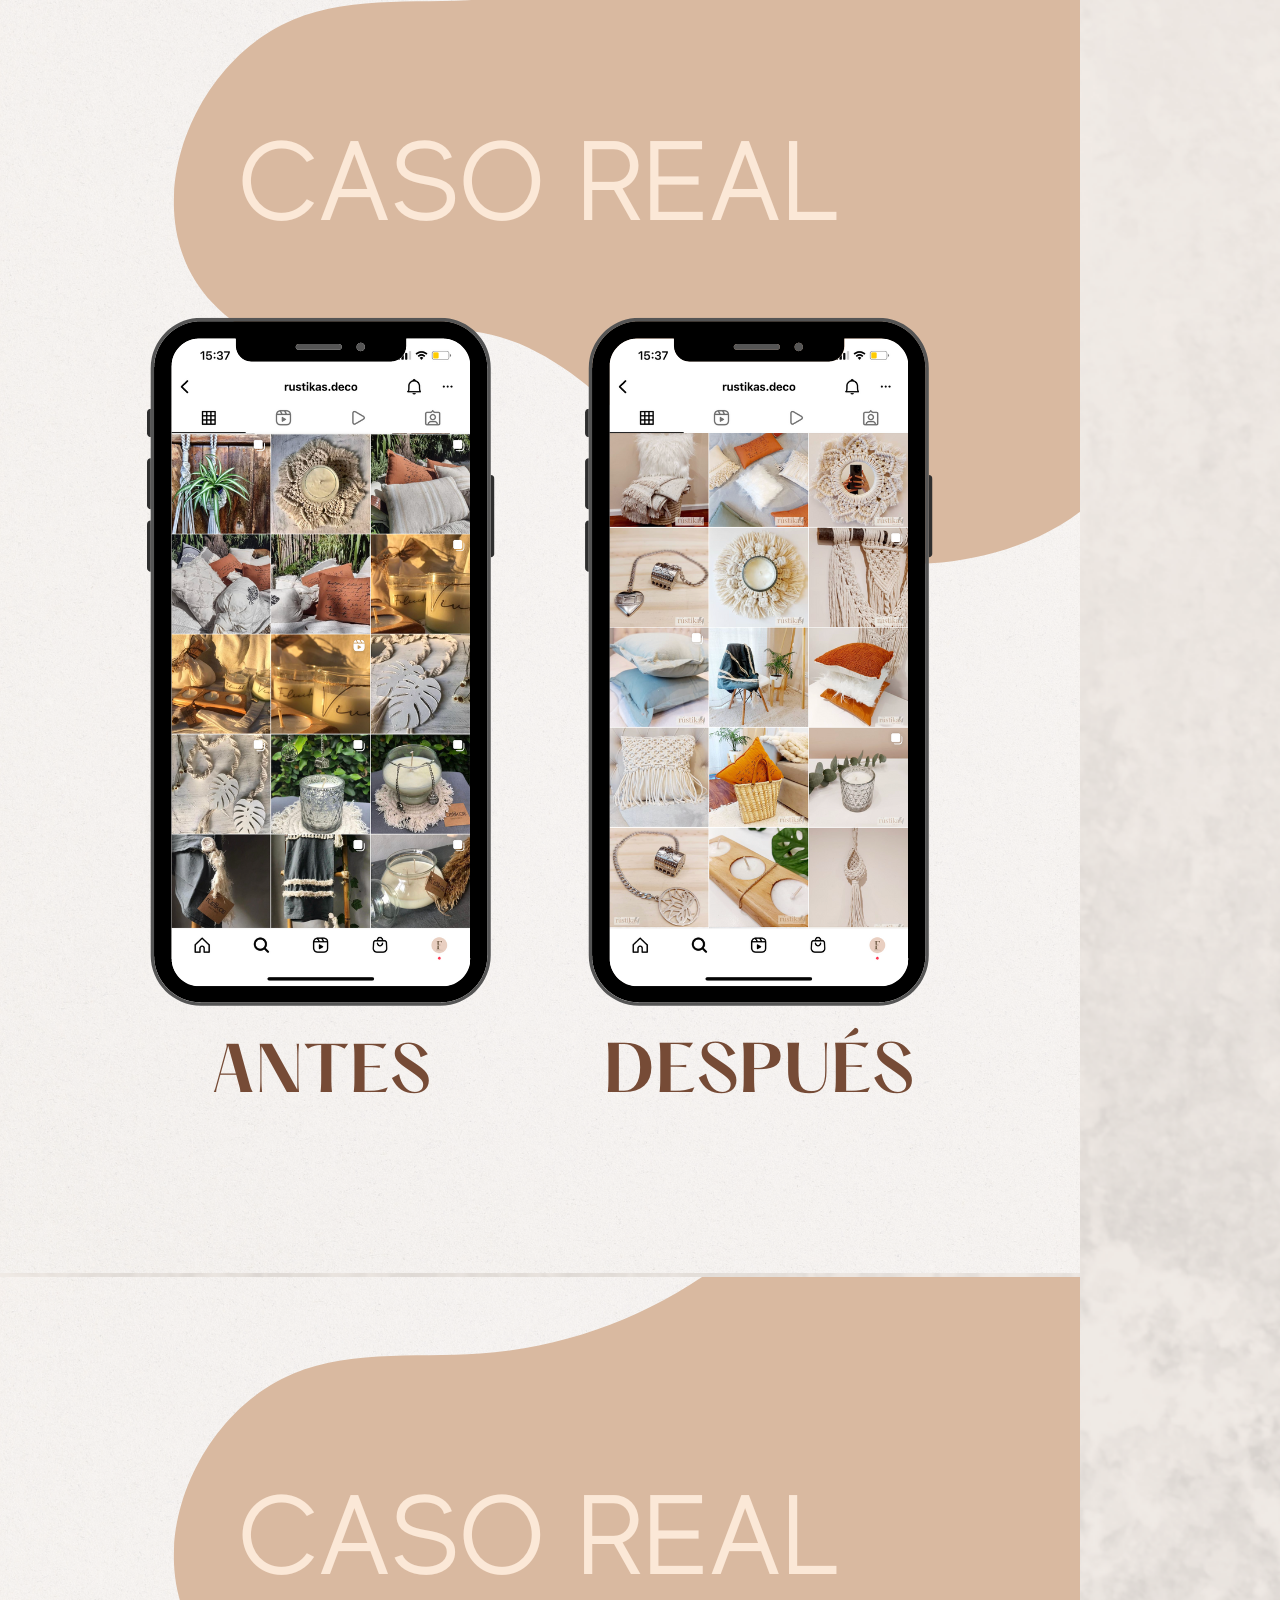
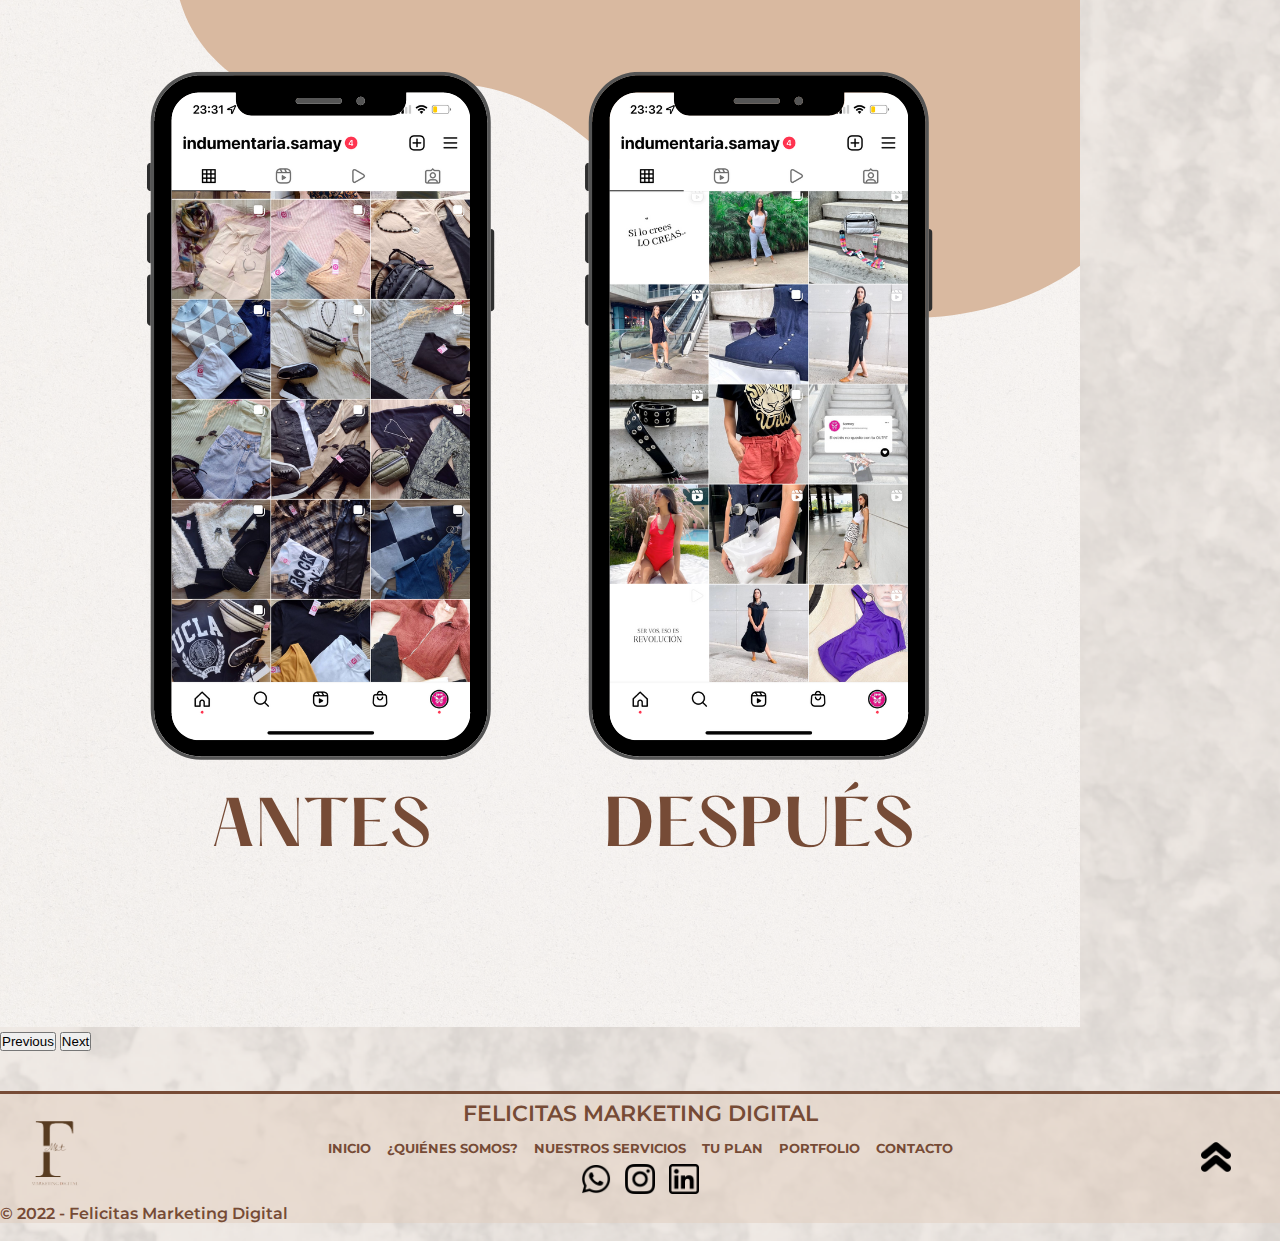
<file: page/portfolio.html>
<!DOCTYPE html>
<html lang="en">

<head>
    <meta charset="UTF-8">
    <meta http-equiv="X-UA-Compatible" content="IE=edge">
    <meta name="viewport" content="width=device-width, initial-scale=1.0">
    <title>Felicitas Marketing Digital</title>
    <!-- Agregar logo al titulo -->
    <link rel="stylesheet" href="https://cdnjs.cloudflare.com/ajax/libs/animate.css/4.1.1/animate.min.css">
    <link rel="stylesheet" href="../css/style.css">
    <link href="https://cdn.jsdelivr.net/npm/bootstrap@5.2.0-beta1/dist/css/bootstrap.min.css" rel="stylesheet" integrity="sha384-0evHe/X+R7YkIZDRvuzKMRqM+OrBnVFBL6DOitfPri4tjfHxaWutUpFmBp4vmVor" crossorigin="anonymous">
</head>

<body>
    <div class="gridbody">
        <div class="header">
            <a name="arriba"></a>
            <header>
                <div class="container-fluid">
                    <div class="row"> 
                        <div class="col-2 logoheader">
                            <a href="../index.html"><img src="../imagenes/logo.png" alt="logoheader" class="logoheaderimg"></a>
                        </div>
                        <div class="col-10 tituloheader">      
                            <div class="row tituloheader d-flex justify-content-end align-content-center">
                                FELICITAS MARKETING DIGITAL
                            </div>
                            <div class="row">
                                <nav class="navbar navbar-expand-lg">
                                    <div class="container-fluid" style="background-color: 0">
                                        <button class="navbar-toggler" type="button" data-bs-toggle="collapse" data-bs-target="#navbarNav" aria-controls="navbarNav" aria-expanded="false" aria-label="Toggle navigation">
                                            <span class="navbar-toggler-icon"></span>
                                        </button>
                                        <div class="collapse navbar-collapse justify-content-end" id="navbarNav">
                                            <ul class="navbar-nav">
                                            <li class="nav-item">
                                                <a class="nav-link" href="../index.html">INICIO</a>
                                            </li>
                                            <li class="nav-item">
                                                <a class="nav-link" href="quienes_somos.html">¿QUIÉNES SOMOS?</a>
                                            </li>
                                            <li class="nav-item">
                                                <a class="nav-link" href="nuestros_servicios.html">NUESTROS SERVICIOS</a>
                                            </li>
                                            <li class="nav-item">
                                                <a class="nav-link" href="tu_plan.html">TU PLAN</a>
                                            </li>
                                            <li class="nav-item">
                                                <a class="nav-link active" aria-current="page" href="portfolio.html">PORTFOLIO</a>
                                            </li>
                                            <li class="nav-item">
                                                <a class="nav-link" href="contacto.html">CONTACTO</a>
                                            </li>
                                            </ul>
                                        </div>
                                    </div>
                                </nav>
                            </div>
                        </div>
                    </div>
                </div>
            </header>
        </div>

        <div id="carouselExampleIndicators" class="carousel slide" data-bs-ride="true">
            <div class="carousel-indicators">
              <button type="button" data-bs-target="#carouselExampleIndicators" data-bs-slide-to="0" class="active" aria-current="true" aria-label="Slide 1"></button>
              <button type="button" data-bs-target="#carouselExampleIndicators" data-bs-slide-to="1" aria-label="Slide 2"></button>
              <button type="button" data-bs-target="#carouselExampleIndicators" data-bs-slide-to="2" aria-label="Slide 3"></button>
            </div>
            <div class="carousel-inner">
              <div class="carousel-item active">
                <img src="../imagenes/27_06 1.png" class="d-block w-10" alt="Imagen Carrusel">
            </div>
            <div class="carousel-item">
                <img src="../imagenes/27_06 2.png" class="d-block w-10" alt="Imagen Carrusel">
              </div>
              <div class="carousel-item">
                <img src="../imagenes/27_06 3.png" class="d-block w-10" alt="Imagen Carrusel">
              </div>
            </div>
            <button class="carousel-control-prev" type="button" data-bs-target="#carouselExampleIndicators" data-bs-slide="prev">
              <span class="carousel-control-prev-icon" aria-hidden="true"></span>
              <span class="visually-hidden">Previous</span>
            </button>
            <button class="carousel-control-next" type="button" data-bs-target="#carouselExampleIndicators" data-bs-slide="next">
              <span class="carousel-control-next-icon" aria-hidden="true"></span>
              <span class="visually-hidden">Next</span>
            </button>
          </div>

        <div class="footer">
            <footer>
                <div class="logofooter">
                    <a href="../index.html"><img src="../imagenes/logo.png" alt="logofooter" class="logofooterimg"></a>
                </div>
                <h3>FELICITAS MARKETING DIGITAL</h3>
                <div class="redesfooter">
                    <a href="https://wa.me/5491125357210" target="_blank"><img src="../imagenes/002-whatsapp.png" alt="Whatsapp"></a>
                    <a href="https://www.instagram.com/felicitas.mkt/" target="_blank"><img src="../imagenes/001-instagram.png" alt="instagram"></a>
                    <a href="https://ar.linkedin.com/in/felimontesdeoca?trk=people-guest_people_search-card" target="_blank"><img src="../imagenes/linkedin.png" alt="linkedin"></a>
                </div>
                <div class="botonirarriba">
                <a href="#arriba"><img src="../imagenes/doble-flecha-hacia-arriba.png" alt="Ir arriba"></a>
                </div>
                <div class="navfooter">
                    <nav>
                        <ul class="navfooter">
                            <li><a href="../index.html">INICIO</a></li>
                            <li><a href="quienes_somos.html">¿QUIÉNES SOMOS?</a></li>
                            <li><a href="nuestros_servicios.html">NUESTROS SERVICIOS</a></li>
                            <li><a href="tu_plan.html">TU PLAN</a></li>
                            <li><a href="portfolio.html">PORTFOLIO</a></li>
                            <li><a href="contacto.html">CONTACTO</a></li>
                        </ul>
                    </nav>
                </div>
                <h4>© 2022 - Felicitas Marketing Digital</h4>
            </footer>
        </div>
    </div>
    <script src="https://cdn.jsdelivr.net/npm/bootstrap@5.2.0-beta1/dist/js/bootstrap.bundle.min.js" integrity="sha384-pprn3073KE6tl6bjs2QrFaJGz5/SUsLqktiwsUTF55Jfv3qYSDhgCecCxMW52nD2" crossorigin="anonymous"></script>
</body>

</html>
</file>
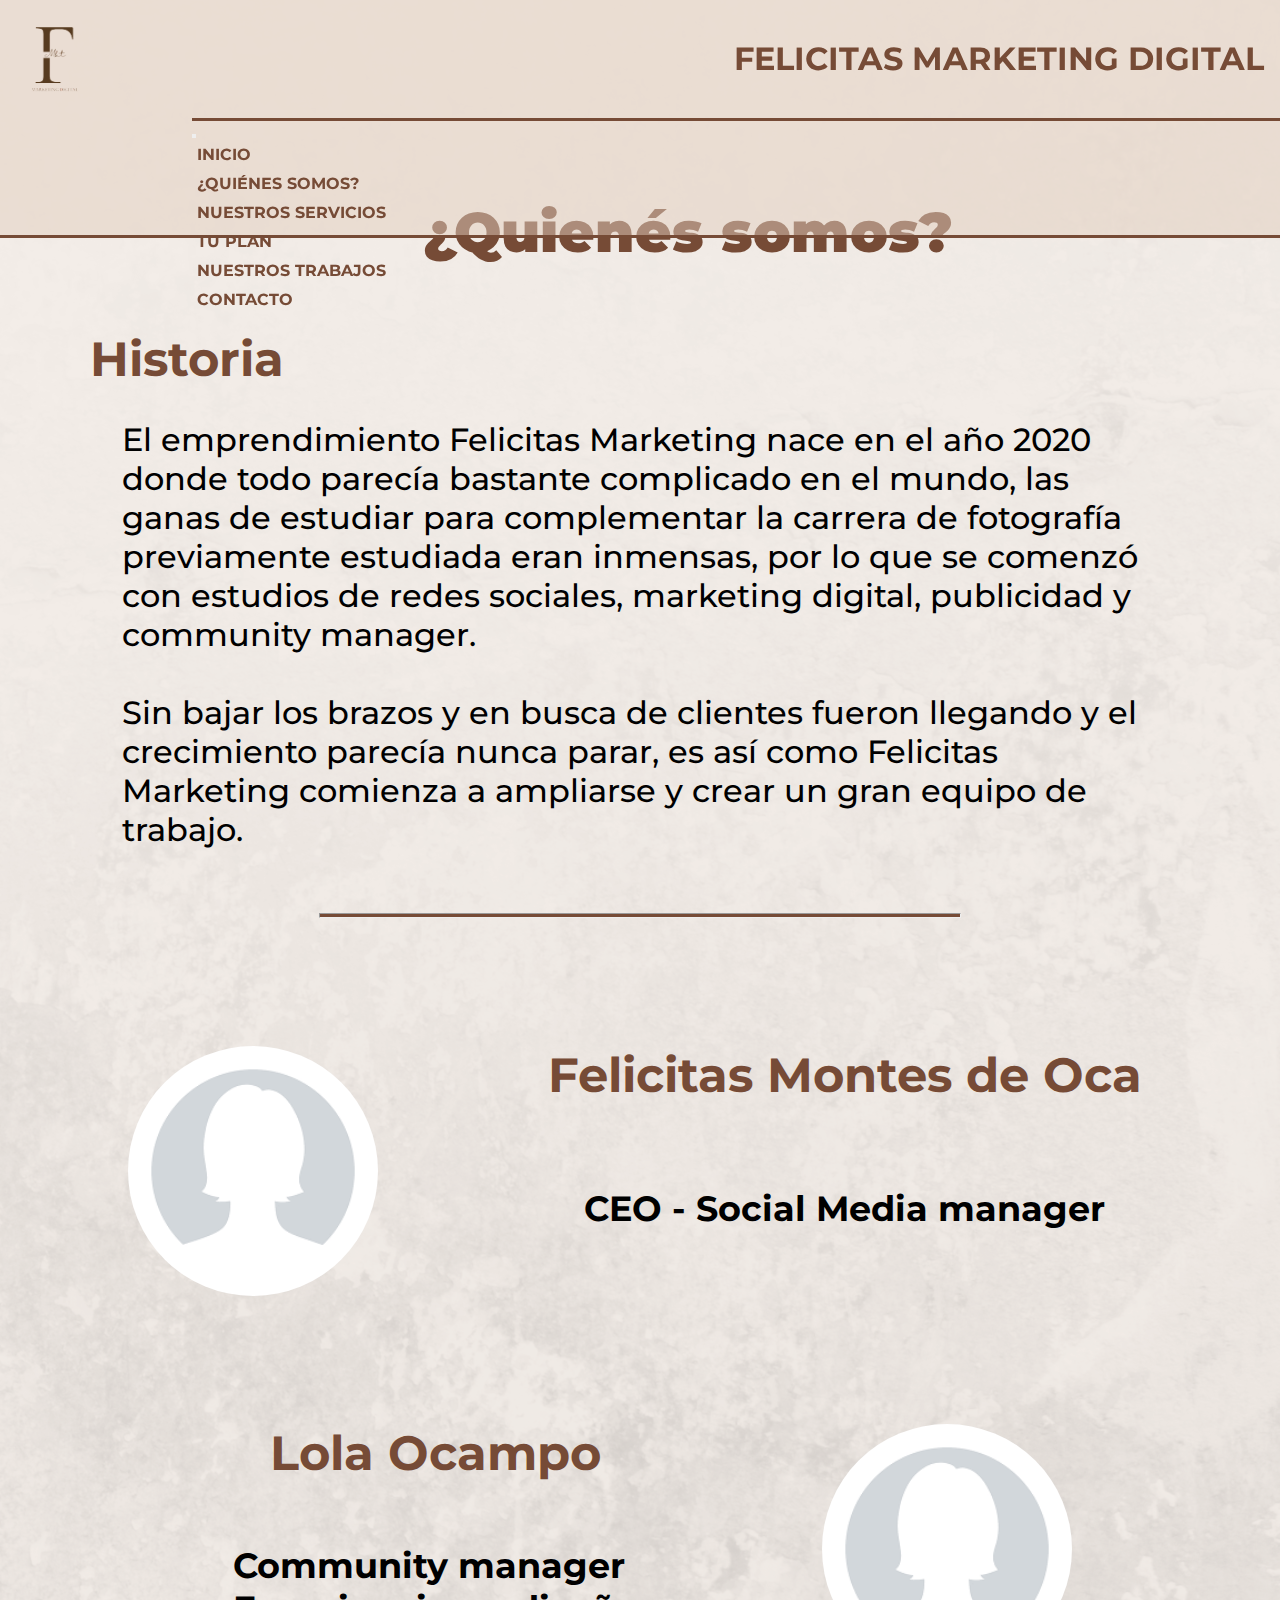
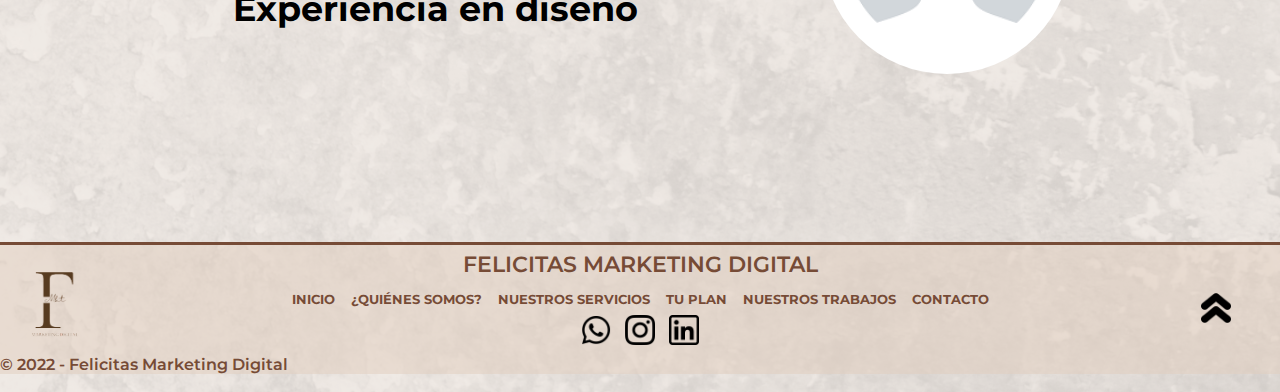
<file: page/quienes_somos.html>
<!DOCTYPE html>
<html lang="en">

<head>
    <meta charset="UTF-8">
    <meta http-equiv="X-UA-Compatible" content="IE=edge">
    <meta name="viewport" content="width=device-width, initial-scale=1.0">
    <meta name="description" content="Conocé el equipo de trabajo con el que vas a impulsar tus redes sociales al máximo.">
    <meta name="keywords" content="marketing, digital marketing, marketing digital, community manager, social media, marketing strategy, redes sociales, email marketing, publicidad, publicity">
    <title>¿Quiénes somos? - Felicitas Marketing Digital</title>
    <link rel="shortcut icon" href="../imagenes/favicon.ico" type="image/x-icon">
    <link rel="icon" href="../imagenes/favicon.ico" type="image/x-icon">
    <link rel="stylesheet" href="https://cdnjs.cloudflare.com/ajax/libs/animate.css/4.1.1/animate.min.css">
    <link rel="stylesheet" href="../css/style.css">
    <link href="https://cdn.jsdelivr.net/npm/bootstrap@5.2.0-beta1/dist/css/bootstrap.min.css" rel="stylesheet" integrity="sha384-0evHe/X+R7YkIZDRvuzKMRqM+OrBnVFBL6DOitfPri4tjfHxaWutUpFmBp4vmVor" crossorigin="anonymous">
</head>

<body>
    <div class="gridbody">
        <!-- INICIO HEADER -->
        <div class="header">
            <a name="arriba"></a>
            <header>
                <div class="logoheader">
                    <a href="../index.html"><img src="../imagenes/logo.png" alt="logoheader" class="logoheaderimg"></a>
                </div>
                <div class="tituloheader">
                    FELICITAS MARKETING DIGITAL
                </div>
                <div class="navheader">
                    <nav class="navbar navbar-expand-lg">
                        <div class="container-fluid justify-content-end" style="background-color: 0">
                            <button class="navbar-toggler" type="button" data-bs-toggle="collapse" data-bs-target="#navbarNav" aria-controls="navbarNav" aria-expanded="false" aria-label="Toggle navigation">
                                <span class="navbar-toggler-icon"></span>
                            </button>
                            <div class="collapse navbar-collapse justify-content-end" id="navbarNav">
                                <ul class="navbar-nav">
                                    <li class="nav-item">
                                        <a class="nav-link" href="../index.html">INICIO</a>
                                    </li>
                                    <li class="nav-item">
                                        <a class="nav-link active" aria-current="page" href="quienes_somos.html">¿QUIÉNES SOMOS?</a>
                                    </li>
                                    <li class="nav-item">
                                        <a class="nav-link" href="nuestros_servicios.html">NUESTROS SERVICIOS</a>
                                    </li>
                                    <li class="nav-item">
                                        <a class="nav-link" href="tu_plan.html">TU PLAN</a>
                                    </li>
                                    <li class="nav-item">
                                        <a class="nav-link" href="nuestros_trabajos.html">NUESTROS TRABAJOS</a>
                                    </li>
                                    <li class="nav-item">
                                        <a class="nav-link" href="contacto.html">CONTACTO</a>
                                    </li>
                                </ul>
                            </div>
                        </div>
                    </nav>
                </div>
            </header>
        </div>
        <!-- FIN HEADER -->

        <div class="main">
            <main>
                <!-- TITULO E HISTORIA -->
                <div class="tituloquienessomos">
                    <h1>¿Quienés somos?</h1>
                </div>
                <div class="wow historia animate__animated animate__fadeInUp">
                    <h2>Historia</h2>
                    <p>El emprendimiento Felicitas Marketing nace en el año 2020 donde todo parecía bastante complicado en el mundo, las ganas de estudiar para complementar la carrera de fotografía previamente estudiada eran inmensas, por lo que se comenzó con estudios de redes sociales, marketing digital, publicidad y community manager.
                        <br><br>
                        Sin bajar los brazos y en busca de clientes fueron llegando y el crecimiento parecía nunca parar, es así como Felicitas Marketing comienza a ampliarse y crear un gran equipo de trabajo.
                    </p>
                </div>
                <hr class="hrmain">
                <!-- FIN TITULO E HISTORIA -->

                <!-- PERFIL 1 -->
                <div class="wow perfil1 animate__animated animate__fadeInRight">
                    <img class="imagenperfil1" src="../imagenes/Imagen_quienessomos.png" alt="perfil1">
                    <h2>Felicitas Montes de Oca</h2>
                    <p>CEO - Social Media manager</p>
                </div>
                <!-- FIN PERFIL 1 -->

                <!-- PERFIL 2 -->
                <div class="wow perfil2 animate__animated animate__fadeInLeft">
                    <img class="imagenperfil2" src="../imagenes/Imagen_quienessomos.png" alt="perfil2">
                    <h2>Lola Ocampo</h2>
                    <p>Community manager <br> Experiencia en diseño </p>
                </div>
                <!-- FIN PERFIL 2 -->
            </main>
        </div>

        <!-- FOOTER -->
        <div class="footer">
            <footer>
                <div class="logofooter">
                    <a href="../index.html"><img src="../imagenes/logo.png" alt="logofooter" class="logofooterimg"></a>
                </div>
                <h3>FELICITAS MARKETING DIGITAL</h3>
                <div class="redesfooter">
                    <a href="https://wa.me/5491125357210" target="_blank"><img src="../imagenes/002-whatsapp.png" alt="Whatsapp"></a>
                    <a href="https://www.instagram.com/felicitas.mkt/" target="_blank"><img src="../imagenes/001-instagram.png" alt="instagram"></a>
                    <a href="https://ar.linkedin.com/in/felimontesdeoca?trk=people-guest_people_search-card" target="_blank"><img src="../imagenes/linkedin.png" alt="linkedin"></a>
                </div>
                <div class="botonirarriba">
                <a href="#arriba"><img src="../imagenes/doble-flecha-hacia-arriba.png" alt="Ir arriba"></a>
                </div>
                <div class="navfooter">
                    <nav>
                        <ul class="navfooter">
                            <li><a href="../index.html">INICIO</a></li>
                            <li><a href="quienes_somos.html">¿QUIÉNES SOMOS?</a></li>
                            <li><a href="nuestros_servicios.html">NUESTROS SERVICIOS</a></li>
                            <li><a href="tu_plan.html">TU PLAN</a></li>
                            <li><a href="nuestros_trabajos.html">NUESTROS TRABAJOS</a></li>
                            <li><a href="contacto.html">CONTACTO</a></li>
                        </ul>
                    </nav>
                </div>
                <h4>© 2022 - Felicitas Marketing Digital</h4>
            </footer>
        </div>
        <!-- FIN FOOTER -->
    </div>
    <script src="https://cdn.jsdelivr.net/npm/bootstrap@5.2.0-beta1/dist/js/bootstrap.bundle.min.js" integrity="sha384-pprn3073KE6tl6bjs2QrFaJGz5/SUsLqktiwsUTF55Jfv3qYSDhgCecCxMW52nD2" crossorigin="anonymous"></script>
</body>

</html>
</file>
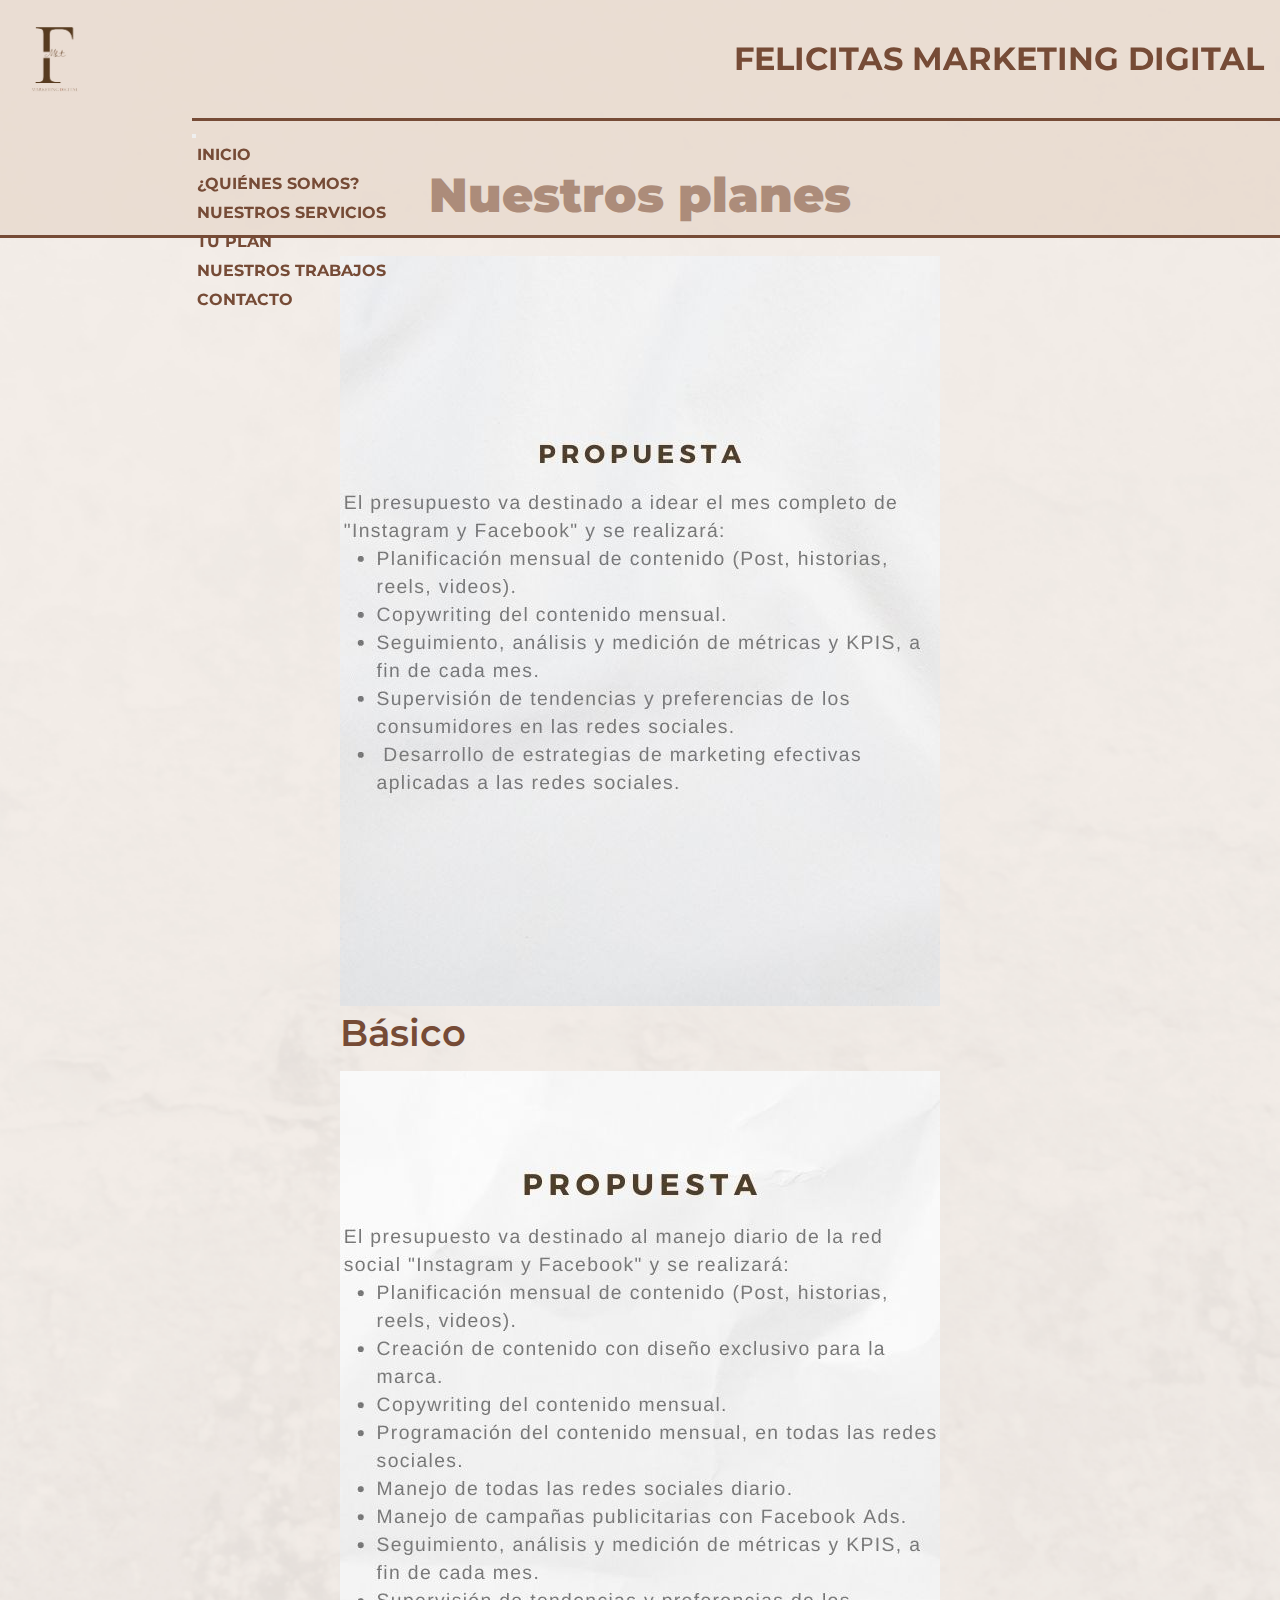
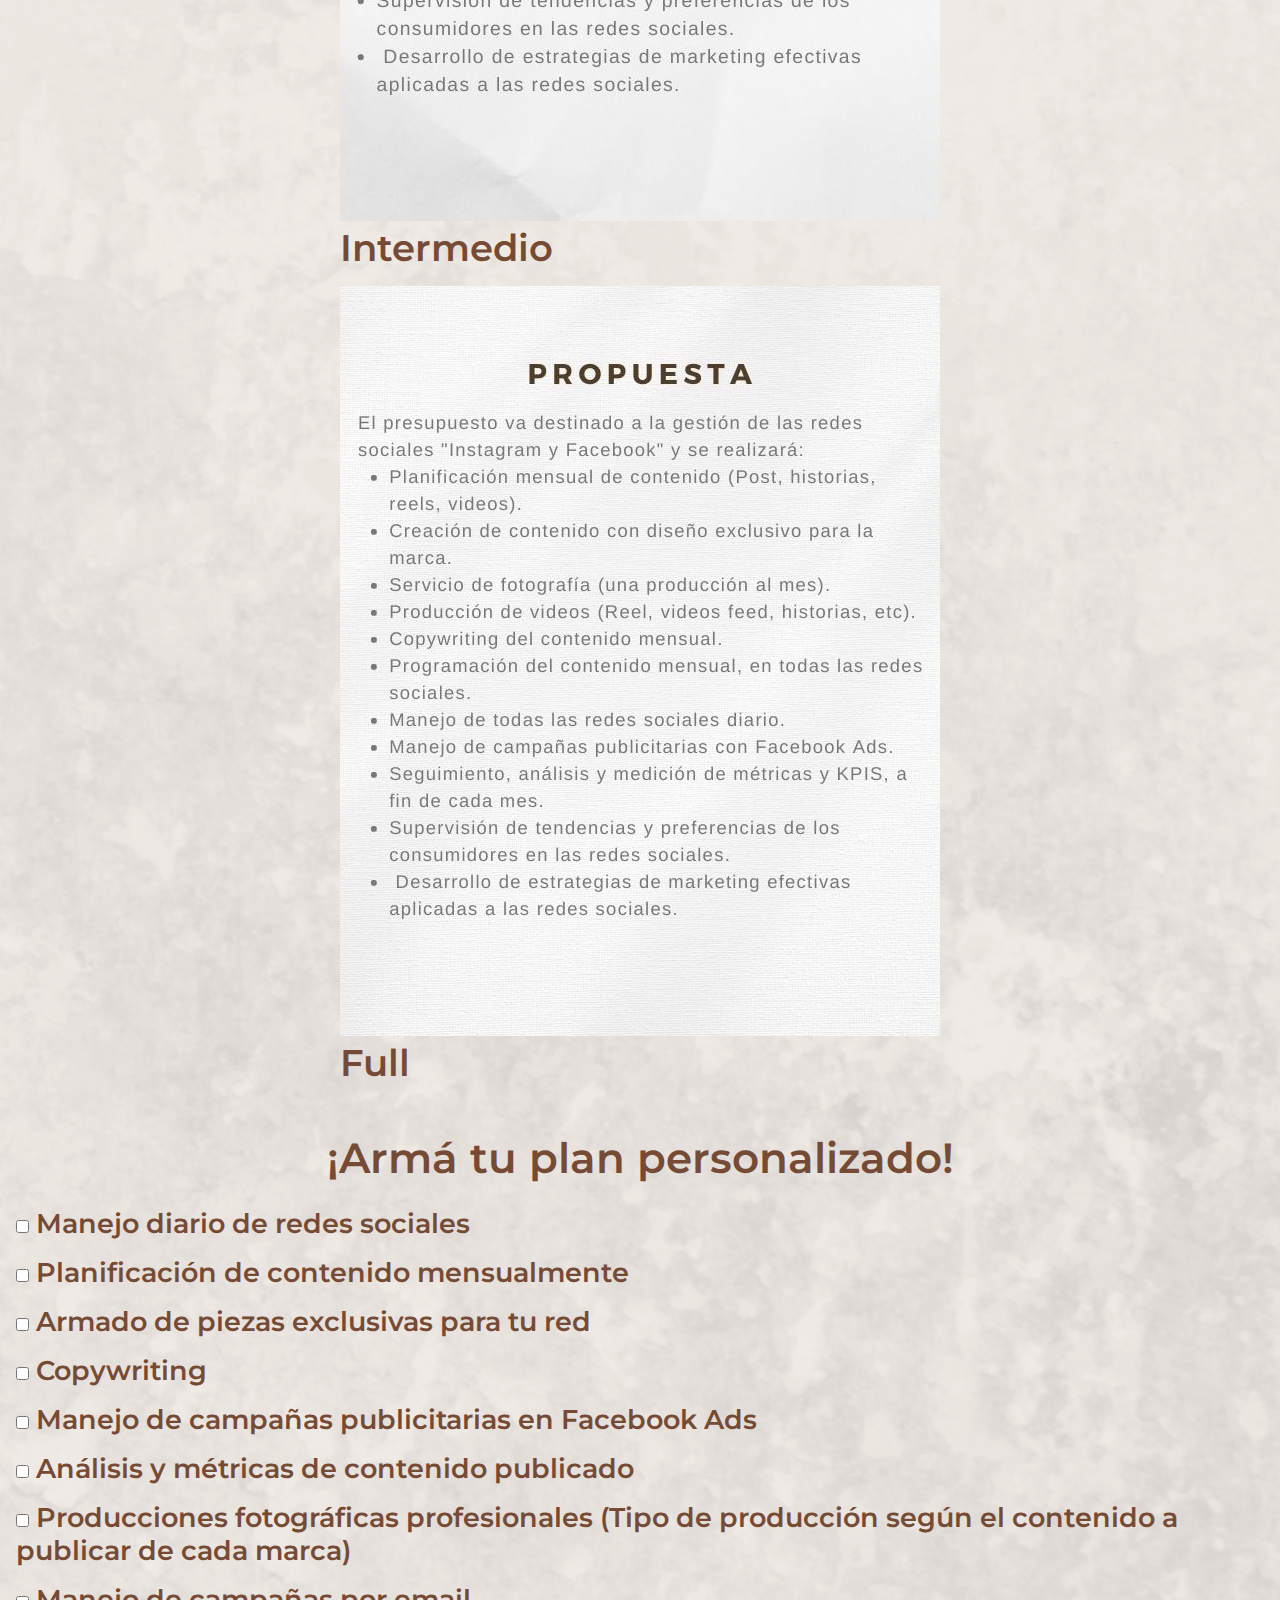
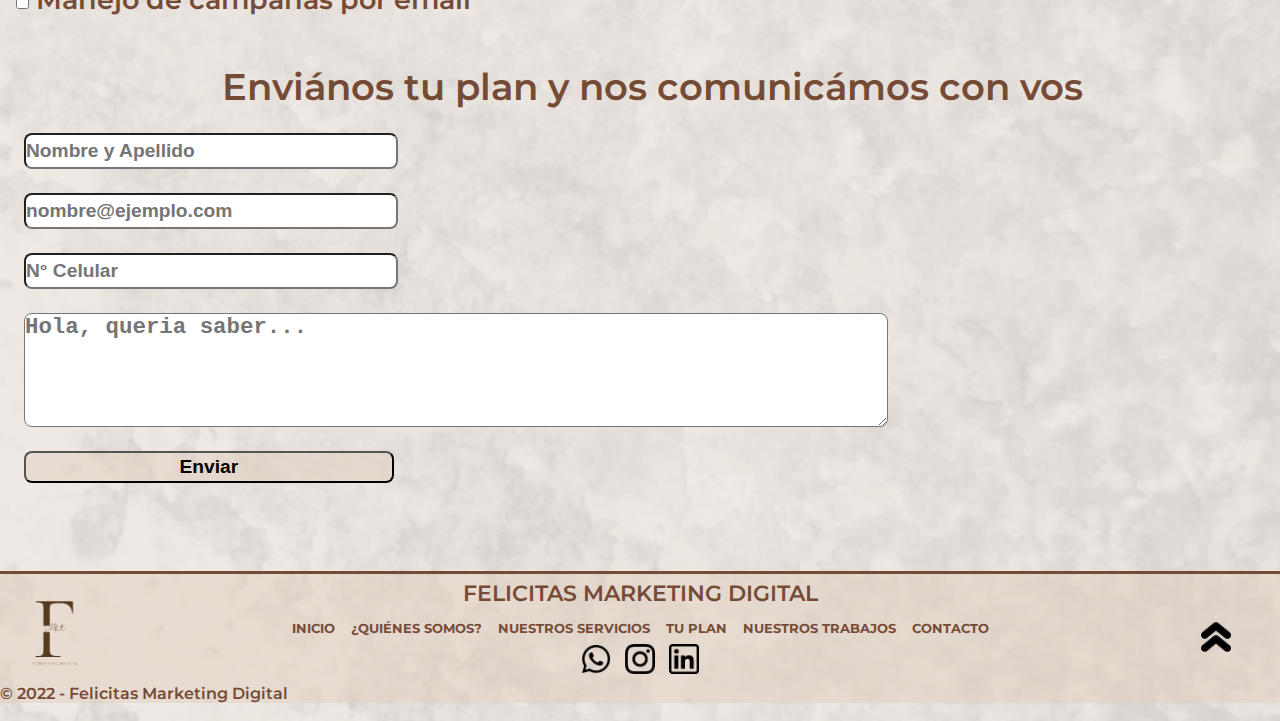
<file: page/tu_plan.html>
<!DOCTYPE html>
<html lang="en">

<head>
    <meta charset="UTF-8">
    <meta http-equiv="X-UA-Compatible" content="IE=edge">
    <meta name="viewport" content="width=device-width, initial-scale=1.0">
    <meta name="description" content="Planes personalizados para tu emprendimiento, cumplí tus objetivos según la mejor estrategia elegida">
    <meta name="keywords" content="marketing, digital marketing, marketing digital, community manager, social media, marketing strategy, redes sociales, email marketing, publicidad, publicity">
    <title>Tú plan - Felicitas Marketing Digital</title>
    <link rel="shortcut icon" href="../imagenes/favicon.ico" type="image/x-icon">
    <link rel="icon" href="../imagenes/favicon.ico" type="image/x-icon">
    <link rel="stylesheet" href="https://cdnjs.cloudflare.com/ajax/libs/animate.css/4.1.1/animate.min.css">
    <link rel="stylesheet" href="../css/style.css">
    <link href="https://cdn.jsdelivr.net/npm/bootstrap@5.2.0-beta1/dist/css/bootstrap.min.css" rel="stylesheet" integrity="sha384-0evHe/X+R7YkIZDRvuzKMRqM+OrBnVFBL6DOitfPri4tjfHxaWutUpFmBp4vmVor" crossorigin="anonymous">
</head>

<body>
    <div class="gridbody">
        <!-- INICIO HEADER -->
        <div class="header">
            <a name="arriba"></a>
            <header>
                <div class="logoheader">
                    <a href="../index.html"><img src="../imagenes/logo.png" alt="logoheader" class="logoheaderimg"></a>
                </div>
                <div class="tituloheader">
                    FELICITAS MARKETING DIGITAL
                </div>
                <div class="navheader">
                    <nav class="navbar navbar-expand-lg">
                        <div class="container-fluid justify-content-end" style="background-color: 0">
                            <button class="navbar-toggler" type="button" data-bs-toggle="collapse" data-bs-target="#navbarNav" aria-controls="navbarNav" aria-expanded="false" aria-label="Toggle navigation">
                                <span class="navbar-toggler-icon"></span>
                            </button>
                            <div class="collapse navbar-collapse justify-content-end" id="navbarNav">
                                <ul class="navbar-nav">
                                    <li class="nav-item">
                                        <a class="nav-link" href="../index.html">INICIO</a>
                                    </li>
                                    <li class="nav-item">
                                        <a class="nav-link" href="quienes_somos.html">¿QUIÉNES SOMOS?</a>
                                    </li>
                                    <li class="nav-item">
                                        <a class="nav-link" href="nuestros_servicios.html">NUESTROS SERVICIOS</a>
                                    </li>
                                    <li class="nav-item">
                                        <a class="nav-link active" aria-current="page" href="tu_plan.html">TU PLAN</a>
                                    </li>
                                    <li class="nav-item">
                                        <a class="nav-link" href="nuestros_trabajos.html">NUESTROS TRABAJOS</a>
                                    </li>
                                    <li class="nav-item">
                                        <a class="nav-link" href="contacto.html">CONTACTO</a>
                                    </li>
                                </ul>
                            </div>
                        </div>
                    </nav>
                </div>
            </header>
        </div>
        <!-- FIN HEADER -->
        
        <div class="main">
            <main>
                <!-- TITULO -->
                <div class="titulotuplan">
                    <h1>Nuestros planes</h1>
                </div>
                <!-- FIN TITULO  -->

                <!-- CARD PLANES -->
                <div class="flex-container planes">
                    <div class="row">
                        <div class="col-lg-4">
                            <div class="card text-center bg-transparent">
                                <img src="../imagenes/Basico.jpg" alt="Planbasico">
                                <div class="card-body">
                                    <h3 class="card-title">Básico</h2>
                                </div>
                            </div>
                        </div>
                        <div class="col-lg-4">
                            <div class="card text-center bg-transparent">
                                <img src="../imagenes/Intermedio.jpg" alt="Planintermedio">
                                <div class="card-body">
                                    <h3 class="card-title">Intermedio</h2>
                                </div>
                            </div>
                        </div>
                        <div class="col-lg-4">
                            <div class="card text-center bg-transparent">
                                <img src="../imagenes/Full.jpg" alt="Planfull">
                                <div class="card-body">
                                    <h3 class="card-title">Full</h2>
                                </div>
                            </div>
                        </div>
                    </div>
                </div>
                <!-- FIN CARD PLANES -->
      
                <!-- CHECKBOX PLAN PERSONALIZADO -->
                <div class="armatuplan">
                    <h2>¡Armá tu plan personalizado!</h2>
                    <div class="form-check form-check-inline">
                        <input class="form-check-input" type="checkbox" id="inlineCheckbox1" value="option1">
                        <label class="form-check-label" for="inlineCheckbox1">Manejo diario de redes sociales</label>
                    </div>
                    <div class="form-check form-check-inline">
                        <input class="form-check-input" type="checkbox" id="inlineCheckbox2" value="option2">
                        <label class="form-check-label" for="inlineCheckbox2">Planificación de contenido mensualmente</label>
                    </div>
                    <div class="form-check form-check-inline">
                        <input class="form-check-input" type="checkbox" id="inlineCheckbox3" value="option3">
                        <label class="form-check-label" for="inlineCheckbox3">Armado de piezas exclusivas para tu red</label>
                    </div>
                    <div class="form-check form-check-inline">
                        <input class="form-check-input" type="checkbox" id="inlineCheckbox4" value="option4">
                        <label class="form-check-label" for="inlineCheckbox4">Copywriting</label>
                    </div>
                    <div class="form-check form-check-inline">
                        <input class="form-check-input" type="checkbox" id="inlineCheckbox5" value="option5">
                        <label class="form-check-label" for="inlineCheckbox5">Manejo de campañas publicitarias en Facebook Ads</label>
                    </div>
                    <div class="form-check form-check-inline">
                        <input class="form-check-input" type="checkbox" id="inlineCheckbox6" value="option6">
                        <label class="form-check-label" for="inlineCheckbox6">Análisis y métricas de contenido publicado</label>
                    </div>
                    <div class="form-check form-check-inline">
                        <input class="form-check-input" type="checkbox" id="inlineCheckbox7" value="option7">
                        <label class="form-check-label" for="inlineCheckbox7">Producciones fotográficas profesionales (Tipo de producción según el contenido a publicar de cada marca)</label>
                    </div>
                    <div class="form-check form-check-inline">
                        <input class="form-check-input" type="checkbox" id="inlineCheckbox8" value="option8">
                        <label class="form-check-label" for="inlineCheckbox8">Manejo de campañas por email</label>
                    </div>
                </div>
                <!-- FIN CHECKBOX PLAN PERSONALIZADO -->

                <!-- FORMULARIO PLAN PERSONALIZADO -->
                <div class="submitplan">
                    <h3>Enviános tu plan y nos comunicámos con vos</h3>
                    <form action="" method="get">
                        <fieldset class="fieldsetplan">
                            <input class="inputnombreplan" type="texto" name="nombre" id="Nombre" placeholder="Nombre y Apellido">
                            <input class="inputemailplan" type="email" name="email" id="Email" placeholder="nombre@ejemplo.com">
                            <input class="inputcelularplan" type="number" name="celular" id="Celular" placeholder="N° Celular">
                            <textarea name="inputtexto" id="texto" cols="30" rows="10" placeholder="Hola, queria saber..."></textarea>
                            <input class="inputsubmitplan" type="submit" value="Enviar">
                        </fieldset>
                    </form>
                </div>
                <!-- FIN FORMULARIO PLAN PERSONALIZADO -->
            </main>
        </div>

        <!-- INICIO FOOTER -->
        <div class="footer">
            <footer>
                <div class="logofooter">
                    <a href="../index.html"><img src="../imagenes/logo.png" alt="logofooter" class="logofooterimg"></a>
                </div>
                <h3>FELICITAS MARKETING DIGITAL</h3>
                <div class="redesfooter">
                    <a href="https://wa.me/5491125357210" target="_blank"><img src="../imagenes/002-whatsapp.png" alt="Whatsapp"></a>
                    <a href="https://www.instagram.com/felicitas.mkt/" target="_blank"><img src="../imagenes/001-instagram.png" alt="instagram"></a>
                    <a href="https://ar.linkedin.com/in/felimontesdeoca?trk=people-guest_people_search-card" target="_blank"><img src="../imagenes/linkedin.png" alt="linkedin"></a>
                </div>
                <div class="botonirarriba">
                <a href="#arriba"><img src="../imagenes/doble-flecha-hacia-arriba.png" alt="Ir arriba"></a>
                </div>
                <div class="navfooter">
                    <nav>
                        <ul class="navfooter">
                            <li><a href="../index.html">INICIO</a></li>
                            <li><a href="quienes_somos.html">¿QUIÉNES SOMOS?</a></li>
                            <li><a href="nuestros_servicios.html">NUESTROS SERVICIOS</a></li>
                            <li><a href="tu_plan.html">TU PLAN</a></li>
                            <li><a href="nuestros_trabajos.html">NUESTROS TRABAJOS</a></li>
                            <li><a href="contacto.html">CONTACTO</a></li>
                        </ul>
                    </nav>
                </div>
                <h4>© 2022 - Felicitas Marketing Digital</h4>
            </footer>
        </div>
        <!-- FIN FOOTER -->
    </div>
    <script src="https://cdn.jsdelivr.net/npm/bootstrap@5.2.0-beta1/dist/js/bootstrap.bundle.min.js" integrity="sha384-pprn3073KE6tl6bjs2QrFaJGz5/SUsLqktiwsUTF55Jfv3qYSDhgCecCxMW52nD2" crossorigin="anonymous"></script>
</body>

</html>
</file>
<file: css/style.css>
/* Comienzo CSS Body */
@import url("https://fonts.googleapis.com/css2?family=Cinzel&family=Montserrat:wght@100&display=swap");
* {
  margin: 0;
  padding: 0;
}

body {
  background-image: url(../imagenes/background.png);
  background-size: cover;
}
body .gridbody {
  font-family: "Montserrat", sans-serif;
  display: grid;
  grid-template-columns: auto;
  grid-template-rows: 160px auto 200px;
  grid-template-areas: "header" "main" "footer";
  gap: 40px;
}
body .gridbody .header {
  grid-area: header;
}
body .gridbody .main {
  grid-area: main;
}
body .gridbody .footer {
  grid-area: footer;
}

/* Fin CSS Body */
/* Comienzo CSS Header */
header {
  display: grid;
  grid-template-columns: 15% auto;
  grid-template-rows: 50% 50%;
  grid-template-areas: "logoheader tituloheader" "logoheader navheader";
  background-color: rgba(225, 206, 190, 0.5);
  width: 100%;
  border-bottom: 3px solid;
  border-color: #764B36;
  position: fixed;
  z-index: 1;
}
header .logoheader {
  grid-area: logoheader;
  width: 150px;
  height: 150px;
  display: flex;
  justify-self: flex-start;
}
header .logoheader .logoheaderimg {
  width: 150px;
  height: 150px;
  cursor: pointer;
}
header .tituloheader {
  grid-area: tituloheader;
  font-size: 3rem;
  font-weight: bold;
  display: flex;
  justify-content: end;
  align-items: center;
  padding-right: 1rem;
  color: #764B36;
}
header .navheader {
  grid-area: navheader;
  border-top: 3px solid;
  border-color: #764B36;
}
header .navheader .navbar-nav {
  border-top: 3px;
  border-color: #764B36;
}
header .navheader .navbar-nav li {
  font-size: 1.3rem;
  font-weight: bold;
  padding: 10px;
  list-style: none;
}
header .navheader .navbar-nav li a {
  transition: all 0.3s ease 0s;
  text-decoration: none;
  color: #764B36;
}
header .navheader .navbar-nav li a:hover {
  color: white;
  transform: scale(1.1);
}

/* Fin CSS Header */
/* Comienzo CSS Main Index */
.titulomain {
  display: flex;
  flex-direction: column;
}
.titulomain h1 {
  display: flex;
  width: 100%;
  align-items: center;
  justify-content: center;
  color: #764B36;
  font-weight: 1000;
  font-size: 3.5rem;
  margin: 2rem;
}
.titulomain p {
  display: flex;
  justify-self: center;
  width: 80%;
  align-self: center;
  color: black;
  font-size: 2rem;
  margin: 2rem;
  text-align: center;
}
.titulomain .frase {
  font-weight: 600;
  justify-content: center;
  font-size: 2.3rem;
  color: #764B36;
}

.hrmain {
  width: 50%;
  margin: 2.5rem auto;
  background-color: #764B36;
  height: 3px;
}

.redessocialesmain, .fotografiamain, .publicidadmain {
  display: grid;
  grid-template-columns: 50% 50%;
  grid-template-rows: 20% 80%;
  grid-template-areas: "redessocialesimagen redessocialesh2" "redessocialesimagen redessocialesp";
  margin: 7rem;
}
.redessocialesmain img, .fotografiamain img, .publicidadmain img {
  grid-area: redessocialesimagen;
  display: flex;
  justify-self: center;
  align-self: center;
  width: 600px;
  height: 600px;
  transition: all 0.3s ease 0s;
}
.redessocialesmain img:hover, .fotografiamain img:hover, .publicidadmain img:hover {
  transform: scale(1.1);
}
.redessocialesmain h2, .fotografiamain h2, .publicidadmain h2 {
  grid-area: redessocialesh2;
  display: flex;
  justify-self: center;
  align-self: center;
  font-size: 3rem;
  font-weight: 600;
  color: #764B36;
}
.redessocialesmain p, .fotografiamain p, .publicidadmain p {
  grid-area: redessocialesp;
  display: flex;
  justify-self: center;
  align-self: center;
  font-size: 2rem;
  font-weight: 550;
  color: black;
  text-align: center;
}

.publicidadmain {
  grid-template-areas: "publicidadh2 publicidadimagen" "publicidadp publicidadimagen";
}
.publicidadmain img {
  grid-area: publicidadimagen;
}
.publicidadmain h2 {
  grid-area: publicidadh2;
}
.publicidadmain p {
  grid-area: publicidadp;
}

.fotografiamain {
  grid-template-areas: "fotografiaimagen fotografiah2" "fotografiaimagen fotografiap";
}
.fotografiamain img {
  grid-area: fotografiaimagen;
}
.fotografiamain h2 {
  grid-area: fotografiah2;
}
.fotografiamain p {
  grid-area: fotografiap;
}

.logosmain {
  background-color: rgba(225, 206, 190, 0.5);
  margin-top: 200px;
  height: 400px;
  display: flex;
  justify-content: space-around;
  align-items: center;
}
.logosmain img {
  transition: all 0.3s ease 0s;
}
.logosmain img:hover {
  transform: scale(1.4);
}

.newslettermain {
  margin: 16rem;
  display: flex;
  flex-direction: column;
}
.newslettermain h2 {
  font-size: 50px;
  font-weight: 600;
  color: #764B36;
  align-self: center;
  margin-bottom: 50px;
}
.newslettermain fieldset {
  border: none;
}
.newslettermain fieldset input {
  padding: 20px;
  border-radius: 5px;
  font-size: 20px;
  font-weight: 600;
}
.newslettermain fieldset .inputemail {
  width: 40%;
  margin-left: 19%;
}
.newslettermain fieldset .inputsubmit {
  width: 15%;
  cursor: pointer;
  background-color: rgba(225, 206, 190, 0.5);
  transition: all 0.3s ease 0s;
}
.newslettermain fieldset .inputsubmit:hover {
  transform: scale(0.93);
}

/* Fin CSS Main Index */
/* Inicio CSS Main Quienes somos */
.tituloquienessomos h1 {
  display: flex;
  width: 100%;
  align-items: center;
  justify-content: center;
  color: #764B36;
  font-weight: 1000;
  font-size: 3.5rem;
  margin: 2rem;
  margin: 3rem;
}

.historia {
  color: #764B36;
  display: flex;
  flex-direction: column;
  margin-left: 7%;
  margin-right: 7%;
  margin-top: 4rem;
}
.historia h2 {
  color: #764B36;
  font-weight: bold;
  font-size: 3rem;
}
.historia p {
  color: black;
  font-weight: 500;
  margin: 2rem;
  font-size: 2rem;
}

.hrmain {
  width: 50%;
  margin: 4rem auto;
  background-color: #764B36;
  height: 3px;
}

.perfil1 {
  margin: 10rem;
  display: grid;
  grid-template-columns: 50% 50%;
  grid-template-rows: 30% auto;
  grid-template-areas: "imagenperfil1 perfil1h2" "imagenperfil1 perfil1p";
  justify-items: center;
}
.perfil1 .imagenperfil1 {
  grid-area: imagenperfil1;
  border-radius: 100%;
  display: flex;
  align-self: center;
  width: 250px;
  height: 250px;
}
.perfil1 h2 {
  grid-area: perfil1h2;
  font-size: 3rem;
  color: #764B36;
  font-weight: bold;
}
.perfil1 p {
  grid-area: perfil1p;
  font-size: 2.2rem;
  align-self: center;
  font-weight: bold;
  color: black;
  margin: 2rem;
}

.perfil2 {
  margin: 10rem;
  display: grid;
  grid-template-columns: 50% 50%;
  grid-template-rows: 30% auto;
  grid-template-areas: "perfil2h2 imagenperfil2" "perfil2p imagenperfil2";
  justify-items: center;
}
.perfil2 .imagenperfil2 {
  grid-area: imagenperfil2;
  border-radius: 100%;
  display: flex;
  align-self: center;
  width: 250px;
  height: 250px;
}
.perfil2 h2 {
  grid-area: perfil2h2;
  font-size: 3rem;
  color: #764B36;
  font-weight: bold;
}
.perfil2 p {
  grid-area: perfil2p;
  font-size: 2.2rem;
  align-self: center;
  font-weight: bold;
  color: black;
  margin: 2rem;
}

/* Fin CSS Main Quienes Somos */
/* Inicio CSS Main Nuestros servicios */
.titulonuestrosservicios {
  color: #764B36;
  display: flex;
  flex-direction: row;
  justify-content: center;
  margin-bottom: 50px;
}
.titulonuestrosservicios h1 {
  display: flex;
  width: 100%;
  align-items: center;
  justify-content: center;
  color: #764B36;
  font-weight: 1000;
  font-size: 3.5rem;
  margin: 2rem;
}

.servicios {
  display: flex;
  flex-direction: column;
  margin-left: 7%;
  margin-right: 7%;
}
.servicios h2 {
  font-size: 2.5rem;
  color: #764B36;
  font-weight: bold;
}
.servicios ul {
  color: black;
  font-size: 1.8rem;
  font-weight: 500;
  margin-top: 20px;
  margin-bottom: 40px;
}
.servicios ul li {
  margin-bottom: 10px;
}

/* Fin CSS Main Nuestros servicios */
/* Inicio CSS Main Nuestros planes */
.titulotuplan {
  display: flex;
  flex-direction: row;
  justify-content: center;
}
.titulotuplan h1 {
  display: flex;
  width: 100%;
  align-items: center;
  justify-content: center;
  color: #764B36;
  font-weight: 1000;
  font-size: 3.5rem;
  margin: 2rem;
}

.planes {
  display: flex;
  justify-content: space-around;
}
.planes .row .card {
  gap: 2rem;
  border: 0;
  margin: 2rem;
}
.planes .row .card img {
  width: 100%;
  height: 100%;
  transition: all 0.3s ease 0s;
}
.planes .row .card img:hover {
  transform: scale(1.05);
}
.planes .row .card .card-body h3 {
  font-size: 3rem;
  font-weight: 600;
  color: #764B36;
}

.armatuplan h2 {
  font-size: 3rem;
  font-weight: 600;
  color: #764B36;
  display: flex;
  flex-direction: row;
  justify-content: center;
  margin-bottom: 50px;
  margin-top: 100px;
}
.armatuplan .form-check {
  font-size: 30px;
  font-weight: 600;
  color: #764B36;
  margin: 1.5rem;
}
.armatuplan .form-check .form-check-label {
  cursor: pointer;
}

.submitplan {
  border: none;
  margin-top: 4rem;
}
.submitplan h3 {
  font-size: 2.5rem;
  font-weight: 600;
  color: #764B36;
  margin-left: 1.5rem;
  display: flex;
  justify-content: center;
}
.submitplan .fieldsetplan {
  display: flex;
  flex-direction: column;
  border: none;
  margin: 2rem;
}
.submitplan .fieldsetplan input {
  margin-bottom: 1.5rem;
  width: 30%;
  height: 2rem;
  border-radius: 0.5rem;
  font-size: 1.3rem;
  font-weight: bold;
}
.submitplan .fieldsetplan textarea {
  font-size: 1.6rem;
  height: 8rem;
  width: 70%;
  border-radius: 0.5rem;
  font-weight: bold;
}
.submitplan .fieldsetplan .inputsubmitplan {
  margin-top: 1.5rem;
  background-color: rgba(225, 206, 190, 0.5);
  cursor: pointer;
  font-weight: bold;
}

/* Fin CSS Main Nuestros planes */
/* Inicio CSS Main Portfolio */
main h1 {
  display: flex;
  width: 100%;
  align-items: center;
  justify-content: center;
  color: #764B36;
  font-weight: 1000;
  font-size: 3.5rem;
  margin: 2rem;
}
main .carousel h2 {
  font-size: 2.5rem;
  font-weight: 600;
  color: #764B36;
  display: flex;
  justify-content: center;
  margin-top: 0.2rem;
}
main .carousel .carousel-inner img {
  height: 25%;
  width: 25%;
  margin: 0 auto;
  margin-top: 0.2rem;
}
main .carousel .carousel-control-prev-icon {
  background-image: url("data:image/svg+xml,%3csvg xmlns='http://www.w3.org/2000/svg' viewBox='0 0 16 16' fill='black'%3e%3cpath d='M11.354 1.646a.5.5 0 0 1 0 .708L5.707 8l5.647 5.646a.5.5 0 0 1-.708.708l-6-6a.5.5 0 0 1 0-.708l6-6a.5.5 0 0 1 .708 0z'/%3e%3c/svg%3e");
}
main .carousel .carousel-control-next-icon {
  background-image: url("data:image/svg+xml,%3csvg xmlns='http://www.w3.org/2000/svg' viewBox='0 0 16 16' fill='black'%3e%3cpath d='M4.646 1.646a.5.5 0 0 1 .708 0l6 6a.5.5 0 0 1 0 .708l-6 6a.5.5 0 0 1-.708-.708L10.293 8 4.646 2.354a.5.5 0 0 1 0-.708z'/%3e%3c/svg%3e");
}

/* Fin CSS Main Portfolio */
/* Inicio CSS Main Contacto */
.titulocontacto {
  color: #764B36;
  display: flex;
  flex-direction: row;
  justify-content: center;
  margin-bottom: 50px;
}
.titulocontacto h1 {
  display: flex;
  width: 100%;
  align-items: center;
  justify-content: center;
  color: #764B36;
  font-weight: 1000;
  font-size: 3.5rem;
  margin: 2rem;
}

.listacontacto {
  font-size: 25px;
  font-weight: 600;
  display: flex;
  flex-direction: row;
  align-items: center;
}
.listacontacto img {
  height: 30px;
  width: 30px;
  margin-right: 20px;
}
.listacontacto li {
  list-style: none;
  margin-bottom: 20px;
}
.listacontacto li a {
  transition: all 0.3s ease 0s;
  text-decoration: none;
  color: #764B36;
}
.listacontacto li a:hover {
  color: white;
}

div iframe {
  border-color: #764B36;
  border-radius: 5%;
}

/* Fin CSS Main Contacto */
/* Inicio CSS Footer */
footer {
  background-color: rgba(225, 206, 190, 0.5);
  display: grid;
  grid-template-columns: 10% auto 10%;
  grid-template-rows: 35% 20% 35% 10%;
  grid-template-areas: "logofooter h3footer botonfooter" "logofooter navfooter botonfooter" "logofooter redesfooter botonfooter" "h4footer h4footer botonfooter";
  width: 100%;
  border-top: 3px solid;
  border-color: #764B36;
}
footer .logofooter {
  grid-area: logofooter;
  display: flex;
  align-items: flex-end;
}
footer .logofooter .logofooterimg {
  width: 150px;
  height: 150px;
  cursor: pointer;
  display: flex;
  align-items: flex-end;
}
footer h3 {
  grid-area: h3footer;
  display: flex;
  justify-content: center;
  align-items: center;
  color: #764B36;
  font-size: 30px;
  font-weight: 600;
}
footer .redesfooter {
  grid-area: redesfooter;
  display: flex;
  justify-content: center;
  align-items: center;
}
footer .redesfooter a img {
  display: inline-block;
  width: 40px;
  height: 40px;
  margin: 10px;
}
footer .botonirarriba {
  grid-area: botonfooter;
  display: flex;
  justify-content: center;
  align-items: center;
}
footer .botonirarriba img {
  width: 40px;
  height: 40px;
  transition: all 0.3s ease 0s;
}
footer .botonirarriba img:hover {
  transform: scale(1.1);
}
footer .navfooter {
  grid-area: navfooter;
  display: flex;
  justify-content: center;
}
footer .navfooter li {
  display: inline-block;
  font-size: 16px;
  font-weight: bold;
  padding: 10px;
}
footer .navfooter li a {
  transition: all 0.3s ease 0s;
  text-decoration: none;
  color: #764B36;
}
footer .navfooter li a:hover {
  color: white;
}
footer h4 {
  grid-area: h4footer;
  color: #764B36;
  font-size: 20px;
  font-weight: 600;
}

/* Fin CSS Footer */
@media screen and (max-width: 1400px) {
  body .gridbody {
    grid-template-rows: 110px auto 150px;
    gap: 40px;
  }
  /* INICIO HEADER */
  header .logoheader {
    grid-area: logoheader;
    width: 110px;
    height: 110px;
  }
  header .logoheader .logoheaderimg {
    width: 110px;
    height: 110px;
    cursor: pointer;
  }
  header .tituloheader {
    font-size: 2rem;
    padding-right: 1rem;
  }
  header .navheader .navbar-nav li {
    font-size: 1rem;
    padding: 5px;
  }
  /* FIN HEADER */
  /* INDEX */
  .titulomain h1 {
    display: flex;
    width: 100%;
    align-items: center;
    justify-content: center;
    color: #764B36;
    font-weight: 1000;
    font-size: 3.5rem;
    margin: 2rem;
    font-size: 2.5rem;
    margin: 0.7rem;
  }
  .titulomain p {
    font-size: 1.5rem;
    margin: 0.7rem;
  }
  .titulomain .frase {
    font-size: 1.7rem;
  }
  .hrmain {
    margin: 2rem auto;
  }
  .redessocialesmain, .publicidadmain, .fotografiamain {
    margin: 7rem;
  }
  .redessocialesmain img, .publicidadmain img, .fotografiamain img {
    width: 400px;
    height: 400px;
  }
  .redessocialesmain h2, .publicidadmain h2, .fotografiamain h2 {
    font-size: 2rem;
    font-weight: 600;
  }
  .redessocialesmain p, .publicidadmain p, .fotografiamain p {
    font-size: 1.4rem;
    font-weight: 550;
  }
  .publicidadmain {
    margin: 7rem;
  }
  .publicidadmain img {
    width: 400px;
    height: 400px;
  }
  .publicidadmain h2 {
    font-size: 2rem;
    font-weight: 600;
  }
  .publicidadmain p {
    font-size: 1.4rem;
    font-weight: 550;
  }
  .fotografiamain {
    margin: 7rem;
  }
  .fotografiamain img {
    width: 400px;
    height: 400px;
  }
  .fotografiamain h2 {
    font-size: 2rem;
    font-weight: 600;
  }
  .fotografiamain p {
    font-size: 1.4rem;
    font-weight: 550;
  }
  .logosmain {
    margin-top: 5rem;
    height: 220px;
  }
  .logosmain img {
    height: 180px;
    width: 180px;
  }
  .newslettermain {
    margin: 10rem;
  }
  .newslettermain h2 {
    font-size: 2.5rem;
    font-weight: 600;
    margin-bottom: 2rem;
  }
  .newslettermain fieldset input {
    padding: 0.5rem;
    font-size: 1rem;
    justify-content: center;
  }
  .newslettermain fieldset .inputemail {
    width: 40%;
  }
  .newslettermain fieldset .inputsubmit {
    width: 15%;
  }
  /* FIN INDEX */
  /* INICIO QUIENES SOMOS */
  .perfil1 {
    margin: 8rem;
    grid-template-columns: 40% 60%;
  }
  .perfil1 .imagenperfil1 {
    justify-self: start;
  }
  .perfil2 {
    margin: 8rem;
    grid-template-columns: 60% 40%;
  }
  .perfil2 .imagenperfil1 {
    justify-self: end;
  }
  /* FIN QUIENES SOMOS */
  /* Inicio CSS Main Nuestros planes */
  .titulotuplan h1 {
    display: flex;
    width: 100%;
    align-items: center;
    justify-content: center;
    color: #764B36;
    font-weight: 1000;
    font-size: 3.5rem;
    margin: 2rem;
    margin: 1rem;
    font-size: 3rem;
  }
  .planes .row .card {
    margin: 1rem;
  }
  .planes .row .card .card-body h3 {
    font-size: 2.3rem;
  }
  .armatuplan h2 {
    font-size: 2.6rem;
    margin-bottom: 1.5rem;
    margin-top: 2rem;
  }
  .armatuplan .form-check {
    font-size: 1.7rem;
    font-weight: 600;
    margin: 1rem;
  }
  .submitplan {
    margin-top: 3rem;
  }
  .submitplan h3 {
    font-size: 2.3rem;
  }
  .submitplan .fieldsetplan {
    margin: 1.5rem;
  }
  .submitplan .fieldsetplan input {
    font-size: 1.2rem;
  }
  .submitplan .fieldsetplan textarea {
    font-size: 1.4rem;
    height: 7rem;
  }
  /* Fin CSS Main Nuestros planes */
  /* Inicio CSS Main Portfolio */
  main h1 {
    display: flex;
    width: 100%;
    align-items: center;
    justify-content: center;
    color: #764B36;
    font-weight: 1000;
    font-size: 3.5rem;
    margin: 2rem;
    font-size: 2.8rem;
  }
  main .carousel h2 {
    font-size: 2rem;
  }
  main .carousel .carousel-inner img {
    height: 25%;
    width: 25%;
    margin: 0 auto;
    margin-top: 0.2rem;
  }
  /* Fin CSS Main Portfolio */
  /* FOOTER */
  footer {
    display: grid;
    grid-template-columns: 10% auto 10%;
    grid-template-rows: 30% 20% 35% 15%;
  }
  footer .logofooter {
    display: flex;
    align-items: flex-end;
  }
  footer .logofooter .logofooterimg {
    width: 110px;
    height: 110px;
  }
  footer h3 {
    font-size: 1.4rem;
    padding: 0.1rem;
    margin: 0%;
  }
  footer .redesfooter a img {
    width: 30px;
    height: 30px;
    margin: 7px;
  }
  footer .botonirarriba img {
    width: 30px;
    height: 30px;
  }
  footer .navfooter li {
    font-size: 0.8rem;
    font-weight: bold;
    padding: 0.5rem;
    align-self: center;
  }
  footer h4 {
    font-size: 1rem;
    font-weight: 600;
  }
  /* FIN FOOTER */
}
@media screen and (max-width: 1200px) {
  body .gridbody {
    grid-template-rows: 100px auto 130px;
    gap: 35px;
  }
  /* HEADER */
  header .logoheader {
    width: 100px;
    height: 100px;
  }
  header .logoheader .logoheaderimg {
    width: 110px;
    height: 110px;
  }
  header .tituloheader {
    font-size: 1.8rem;
    padding-right: 1rem;
  }
  header .navheader .navbar-nav li {
    font-size: 0.9rem;
    padding: 5px;
  }
  /* FIN HEADER */
  /* INDEX */
  .titulomain h1 {
    display: flex;
    width: 100%;
    align-items: center;
    justify-content: center;
    color: #764B36;
    font-weight: 1000;
    font-size: 3.5rem;
    margin: 2rem;
    font-size: 2.3rem;
    margin: 0.5rem;
  }
  .titulomain p {
    font-size: 1.4rem;
    margin: 0.5rem;
  }
  .titulomain .frase {
    font-size: 1.5rem;
  }
  .hrmain {
    margin: 1.5rem auto;
  }
  .redessocialesmain, .publicidadmain, .fotografiamain {
    margin: 4rem;
  }
  .redessocialesmain img, .publicidadmain img, .fotografiamain img {
    width: 350px;
    height: 350px;
  }
  .redessocialesmain h2, .publicidadmain h2, .fotografiamain h2 {
    font-size: 1.7rem;
  }
  .redessocialesmain p, .publicidadmain p, .fotografiamain p {
    font-size: 1.25rem;
  }
  .publicidadmain {
    margin: 5rem;
  }
  .publicidadmain img {
    width: 350px;
    height: 350px;
  }
  .publicidadmain h2 {
    font-size: 1.7rem;
  }
  .publicidadmain p {
    font-size: 1.25rem;
  }
  .fotografiamain {
    margin: 4rem;
  }
  .fotografiamain img {
    width: 350px;
    height: 350px;
  }
  .fotografiamain h2 {
    font-size: 1.7rem;
  }
  .fotografiamain p {
    font-size: 1.25rem;
  }
  .logosmain {
    margin-top: 10rem;
    height: 200px;
  }
  .logosmain img {
    height: 150px;
    width: 150px;
  }
  .newslettermain {
    margin: 8rem;
  }
  .newslettermain h2 {
    font-size: 2rem;
    margin-bottom: 1.5rem;
  }
  .newslettermain fieldset input {
    padding: 0.4rem;
    font-size: 1rem;
  }
  .newslettermain fieldset .inputemail {
    width: 40%;
  }
  .newslettermain fieldset .inputsubmit {
    width: 15%;
  }
  /* FIN INDEX */
  /* INICIO QUIENES SOMOS */
  .perfil1 {
    margin: 6rem;
    grid-template-columns: 30% 70%;
  }
  .perfil1 .imagenperfil1 {
    justify-self: start;
    width: 200px;
    height: 200px;
  }
  .perfil2 {
    margin: 6rem;
    grid-template-columns: 70% 30%;
  }
  .perfil2 .imagenperfil2 {
    justify-self: start;
    width: 200px;
    height: 200px;
  }
  /* FIN QUIENES SOMOS */
  /* Inicio CSS Main Portfolio */
  main h1 {
    display: flex;
    width: 100%;
    align-items: center;
    justify-content: center;
    color: #764B36;
    font-weight: 1000;
    font-size: 3.5rem;
    margin: 2rem;
    font-size: 2.3rem;
  }
  main .carousel h2 {
    font-size: 1.8rem;
  }
  main .carousel .carousel-inner img {
    height: 25%;
    width: 25%;
    margin: 0 auto;
    margin-top: 0.2rem;
  }
  /* Fin CSS Main Portfolio */
  /* FOOTER */
  footer .logofooter .logofooterimg {
    width: 90px;
    height: 90px;
  }
  footer h3 {
    font-size: 1.3rem;
    padding: 0.1rem;
  }
  footer .redesfooter a img {
    width: 25px;
    height: 25px;
    margin: 6px;
  }
  footer .botonirarriba img {
    width: 25px;
    height: 25px;
  }
  footer .navfooter li {
    font-size: 0.8rem;
    padding: 0.5rem;
  }
  footer h4 {
    font-size: 0.9rem;
  }
  /* FIN FOOTER */
}
@media screen and (max-width: 991px) {
  body .gridbody {
    grid-template-rows: 100px auto 90px;
    gap: 20px;
  }
  /* HEADER */
  header {
    grid-template-columns: 10% auto 10%;
    grid-template-rows: 100%;
    grid-template-areas: "logoheader tituloheader navheader";
  }
  header .logoheader {
    width: 80px;
    height: 80px;
  }
  header .logoheader .logoheaderimg {
    width: 80px;
    height: 80px;
  }
  header .tituloheader {
    font-size: 2rem;
    justify-content: center;
  }
  header .navheader {
    border: 0;
    align-self: center;
  }
  header .navheader .navbar-nav li {
    font-size: 1rem;
  }
  /* FIN HEADER */
  /* INDEX */
  .titulomain h1 {
    display: flex;
    width: 100%;
    align-items: center;
    justify-content: center;
    color: #764B36;
    font-weight: 1000;
    font-size: 3.5rem;
    margin: 2rem;
    font-size: 2.5rem;
    margin: 1rem;
  }
  .titulomain p {
    font-size: 1.5rem;
    margin: 0.6rem;
  }
  .titulomain .frase {
    font-size: 1.7rem;
  }
  .hrmain {
    margin: 2rem auto;
  }
  .redessocialesmain, .publicidadmain, .fotografiamain {
    display: grid;
    grid-template-columns: 100%;
    grid-template-rows: 60% 10% 30%;
    grid-template-areas: "redessocialesimagen" "redessocialesh2" "redessocialesp";
    gap: 1.5rem;
    margin: 5rem;
  }
  .redessocialesmain img, .publicidadmain img, .fotografiamain img {
    width: 400px;
    height: 400px;
  }
  .redessocialesmain h2, .publicidadmain h2, .fotografiamain h2 {
    font-size: 2.3rem;
  }
  .redessocialesmain p, .publicidadmain p, .fotografiamain p {
    font-size: 1.3rem;
  }
  .publicidadmain {
    display: grid;
    grid-template-columns: 100%;
    grid-template-rows: 60% 10% 30%;
    grid-template-areas: "publicidadimagen" "publicidadh2" "publicidadp";
    gap: 1.5rem;
    margin: 5rem;
  }
  .publicidadmain img {
    width: 400px;
    height: 400px;
  }
  .publicidadmain h2 {
    font-size: 2.3rem;
  }
  .publicidadmain p {
    font-size: 1.3rem;
  }
  .fotografiamain {
    display: grid;
    grid-template-columns: 100%;
    grid-template-rows: 60% 10% 30%;
    grid-template-areas: "fotografiaimagen" "fotografiah2" "fotografiap";
    gap: 1.5rem;
    margin: 5rem;
  }
  .fotografiamain img {
    width: 400px;
    height: 400px;
  }
  .fotografiamain h2 {
    font-size: 2.3rem;
  }
  .fotografiamain p {
    font-size: 1.3rem;
  }
  .logosmain {
    margin-top: 7rem;
    height: 180px;
  }
  .logosmain img {
    height: 130px;
    width: 130px;
  }
  .newslettermain {
    margin: 5rem;
  }
  .newslettermain h2 {
    font-size: 1.5rem;
    margin-bottom: 1.3rem;
  }
  .newslettermain fieldset input {
    padding: 0.2rem;
    font-size: 1rem;
  }
  .newslettermain fieldset .inputemail {
    width: 40%;
  }
  .newslettermain fieldset .inputsubmit {
    width: 17%;
  }
  /* FIN INDEX */
  /* INICIO QUIENES SOMOS */
  .perfil1 {
    margin: 2rem;
    margin-top: 6rem;
    grid-template-rows: auto auto;
  }
  .perfil1 h2 {
    font-size: 2.5rem;
    align-self: center;
  }
  .perfil1 p {
    font-size: 2rem;
    align-self: center;
    margin: 0;
  }
  .perfil2 {
    margin: 2rem;
    margin-top: 6rem;
    grid-template-rows: auto auto;
  }
  .perfil2 h2 {
    font-size: 2.5rem;
    align-self: center;
  }
  .perfil2 p {
    font-size: 2rem;
    align-self: center;
    margin: 0;
  }
  /* FIN QUIENES SOMOS */
  /* Inicio CSS Main Nuestros planes */
  .titulotuplan h1 {
    display: flex;
    width: 100%;
    align-items: center;
    justify-content: center;
    color: #764B36;
    font-weight: 1000;
    font-size: 3.5rem;
    margin: 2rem;
    margin: 1rem;
    font-size: 3rem;
  }
  .planes {
    justify-content: center;
  }
  .planes .row .card {
    display: block;
    margin: 1rem;
  }
  .planes .row .card img {
    width: 70%;
    height: 70%;
    transition: all 0.3s ease 0s;
  }
  .planes .row .card img:hover {
    transform: scale(1.05);
  }
  .planes .row .card .card-body h3 {
    font-size: 2.3rem;
  }
  .armatuplan h2 {
    font-size: 2.2rem;
  }
  .armatuplan .form-check {
    font-size: 1.5rem;
    margin: 0.8rem;
  }
  .submitplan {
    margin-top: 3rem;
  }
  .submitplan h3 {
    font-size: 1.7rem;
  }
  .submitplan .fieldsetplan {
    margin: 1.5rem;
  }
  .submitplan .fieldsetplan input {
    width: 35%;
    font-size: 1rem;
  }
  .submitplan .fieldsetplan textarea {
    font-size: 1.2rem;
    height: 6rem;
    width: 100%;
  }
  /* Fin CSS Main Nuestros planes */
  /* Inicio CSS Main Portfolio */
  main h1 {
    display: flex;
    width: 100%;
    align-items: center;
    justify-content: center;
    color: #764B36;
    font-weight: 1000;
    font-size: 3.5rem;
    margin: 2rem;
    font-size: 1.8rem;
    margin: 0;
    margin-bottom: 1rem;
  }
  main .carousel h2 {
    font-size: 1.5rem;
  }
  main .carousel .carousel-inner img {
    height: 25%;
    width: 25%;
    margin: 0 auto;
    margin-top: 0.2rem;
  }
  /* Fin CSS Main Portfolio */
  /* Inicio CSS Main Contacto */
  .titulocontacto {
    margin: 0%;
    margin-bottom: 1rem;
  }
  .titulocontacto h1 {
    display: flex;
    width: 100%;
    align-items: center;
    justify-content: center;
    color: #764B36;
    font-weight: 1000;
    font-size: 3.5rem;
    margin: 2rem;
    font-size: 2.5rem;
  }
  .listacontacto {
    font-size: 1.1rem;
  }
  .listacontacto img {
    height: 1.8rem;
    width: 1.8rem;
    margin-right: 1rem;
  }
  .listacontacto li {
    margin-bottom: 1rem;
  }
  div iframe {
    width: 100%;
    height: 300px;
  }
  /* Fin CSS Main Contacto */
  /* FOOTER */
  footer {
    grid-template-rows: 40% 40% 20%;
    grid-template-areas: "logofooter h3footer botonfooter" "logofooter redesfooter botonfooter" "h4footer h4footer botonfooter";
  }
  footer .logofooter .logofooterimg {
    width: 70px;
    height: 70px;
  }
  footer h3 {
    font-size: 1.2rem;
    padding: 0.1rem;
  }
  footer .redesfooter a img {
    width: 25px;
    height: 25px;
    margin: 6px;
  }
  footer .botonirarriba img {
    width: 25px;
    height: 25px;
  }
  footer .navfooter {
    grid-area: navfooter;
    display: none;
  }
  footer h4 {
    font-size: 0.9rem;
  }
  /* FIN FOOTER */
}
@media screen and (max-width: 767px) {
  body .gridbody {
    grid-template-rows: 80px auto 90px;
    gap: 20px;
  }
  /* HEADER */
  header .logoheader {
    width: 70px;
    height: 70px;
  }
  header .logoheader .logoheaderimg {
    width: 70px;
    height: 70px;
  }
  header .tituloheader {
    font-size: 1.7rem;
  }
  /* FIN HEADER */
  /* INDEX */
  .titulomain h1 {
    display: flex;
    width: 100%;
    align-items: center;
    justify-content: center;
    color: #764B36;
    font-weight: 1000;
    font-size: 3.5rem;
    margin: 2rem;
    font-size: 2.1rem;
    margin: 0.7rem;
  }
  .titulomain p {
    font-size: 1.4rem;
    margin: 0.2rem;
  }
  .titulomain .frase {
    font-size: 1.4rem;
  }
  .hrmain {
    margin: 1.2rem auto;
  }
  .redessocialesmain, .publicidadmain, .fotografiamain {
    gap: 1.5rem;
    margin: 4rem;
  }
  .redessocialesmain img, .publicidadmain img, .fotografiamain img {
    width: 400px;
    height: 400px;
  }
  .redessocialesmain h2, .publicidadmain h2, .fotografiamain h2 {
    font-size: 2rem;
  }
  .redessocialesmain p, .publicidadmain p, .fotografiamain p {
    font-size: 1.2rem;
  }
  .publicidadmain {
    gap: 1.5rem;
    margin: 4rem;
  }
  .publicidadmain img {
    width: 400px;
    height: 400px;
  }
  .publicidadmain h2 {
    font-size: 2rem;
  }
  .publicidadmain p {
    font-size: 1.2rem;
  }
  .fotografiamain {
    gap: 1.5rem;
    margin: 4rem;
  }
  .fotografiamain img {
    width: 400px;
    height: 400px;
  }
  .fotografiamain h2 {
    font-size: 2rem;
  }
  .fotografiamain p {
    font-size: 1.2rem;
  }
  .logosmain {
    margin-top: 6rem;
    height: 160px;
  }
  .logosmain img {
    height: 120px;
    width: 120px;
  }
  .newslettermain {
    margin: 4rem;
  }
  .newslettermain h2 {
    font-size: 1.3rem;
    margin-bottom: 1.2rem;
  }
  .newslettermain fieldset input {
    padding: 0.2rem;
    font-size: 1rem;
  }
  .newslettermain fieldset .inputemail {
    width: 50%;
  }
  .newslettermain fieldset .inputsubmit {
    width: 25%;
  }
  /* FIN INDEX */
  /* INICIO QUIENES SOMOS */
  .perfil1 {
    margin: 1rem;
    grid-template-columns: 100%;
    grid-template-rows: auto auto auto;
    grid-template-areas: "imagenperfil1" "perfil1h2" "perfil1p";
  }
  .perfil1 .imagenperfil1 {
    width: 200px;
    height: 200px;
    justify-self: center;
    margin: 3rem;
  }
  .perfil1 h2 {
    font-size: 2.8rem;
  }
  .perfil1 p {
    font-size: 2.1rem;
    margin: 1rem;
  }
  .perfil2 {
    margin: 1rem;
    grid-template-columns: 100%;
    grid-template-rows: auto auto auto;
    grid-template-areas: "imagenperfil2" "perfil2h2" "perfil2p";
  }
  .perfil2 .imagenperfil2 {
    width: 200px;
    height: 200px;
    justify-self: center;
    margin: 3rem;
  }
  .perfil2 h2 {
    font-size: 2.8rem;
  }
  .perfil2 p {
    font-size: 2.1rem;
    margin: 1rem;
  }
  /* FIN QUIENES SOMOS */
  /* Inicio CSS Main Nuestros planes */
  .titulotuplan h1 {
    display: flex;
    width: 100%;
    align-items: center;
    justify-content: center;
    color: #764B36;
    font-weight: 1000;
    font-size: 3.5rem;
    margin: 2rem;
    margin: 1rem;
    font-size: 2.5rem;
  }
  .planes {
    justify-content: center;
  }
  .planes .row .card {
    display: block;
    margin: 1rem;
  }
  .planes .row .card img {
    width: 70%;
    height: 70%;
  }
  .planes .row .card .card-body h3 {
    font-size: 2rem;
  }
  .armatuplan h2 {
    font-size: 2rem;
  }
  .armatuplan .form-check {
    font-size: 1.4rem;
    margin: 0.5rem;
  }
  .submitplan {
    margin-top: 2rem;
  }
  .submitplan h3 {
    font-size: 1.4rem;
  }
  .submitplan .fieldsetplan {
    margin: 1.5rem;
  }
  .submitplan .fieldsetplan input {
    width: 40%;
    font-size: 1rem;
  }
  .submitplan .fieldsetplan textarea {
    font-size: 1.1rem;
    height: 6rem;
    width: 100%;
  }
  /* Fin CSS Main Nuestros planes */
  /* Inicio CSS Main Portfolio */
  main h1 {
    display: flex;
    width: 100%;
    align-items: center;
    justify-content: center;
    color: #764B36;
    font-weight: 1000;
    font-size: 3.5rem;
    margin: 2rem;
    font-size: 1.5rem;
    margin: 0;
    margin-bottom: 0.8rem;
  }
  main .carousel h2 {
    font-size: 1.2rem;
  }
  main .carousel .carousel-inner img {
    height: 25%;
    width: 25%;
    margin: 0 auto;
    margin-top: 0.2rem;
  }
  /* Fin CSS Main Portfolio */
  /* FOOTER */
  footer {
    grid-template-rows: 40% 40% 20%;
    grid-template-areas: "logofooter h3footer botonfooter" "logofooter redesfooter botonfooter" "h4footer h4footer botonfooter";
  }
  footer .logofooter .logofooterimg {
    width: 70px;
    height: 70px;
  }
  footer h3 {
    font-size: 1.2rem;
    padding: 0.1rem;
  }
  footer .redesfooter a img {
    width: 25px;
    height: 25px;
    margin: 6px;
  }
  footer .botonirarriba img {
    width: 25px;
    height: 25px;
  }
  footer .navfooter {
    grid-area: navfooter;
    display: none;
  }
  footer h4 {
    font-size: 0.9rem;
  }
  /* FIN FOOTER */
}
@media screen and (max-width: 575px) {
  body {
    width: 100% !important;
  }
  body .gridbody {
    grid-template-rows: 80px auto 90px;
    gap: 20px;
    width: 100% !important;
  }
  /* HEADER */
  header .logoheader {
    width: 60px;
    height: 60px;
  }
  header .logoheader .logoheaderimg {
    width: 60px;
    height: 60px;
  }
  header .tituloheader {
    font-size: 1rem;
  }
  /* FIN HEADER */
  /* INDEX */
  .titulomain {
    width: 100% !important;
  }
  .titulomain h1 {
    display: flex;
    width: 100%;
    align-items: center;
    justify-content: center;
    color: #764B36;
    font-weight: 1000;
    font-size: 3.5rem;
    margin: 2rem;
    font-size: 1.7rem;
    margin: 0.7rem;
  }
  .titulomain p {
    font-size: 1.2rem;
    margin: 0.2rem;
  }
  .titulomain .frase {
    font-size: 1.3rem;
  }
  .hrmain {
    margin: 1.2rem auto;
  }
  .redessocialesmain, .publicidadmain, .fotografiamain {
    gap: 1.5rem;
    margin: 5rem;
    grid-template-rows: 40% 10% 50%;
  }
  .redessocialesmain img, .publicidadmain img, .fotografiamain img {
    width: 250px;
    height: 250px;
  }
  .redessocialesmain h2, .publicidadmain h2, .fotografiamain h2 {
    font-size: 2rem;
  }
  .redessocialesmain p, .publicidadmain p, .fotografiamain p {
    font-size: 1.2rem;
  }
  .publicidadmain {
    gap: 1.5rem;
    margin: 5rem;
    grid-template-rows: 40% 10% 50%;
  }
  .publicidadmain img {
    width: 250px;
    height: 250px;
  }
  .publicidadmain h2 {
    font-size: 2rem;
  }
  .publicidadmain p {
    font-size: 1.2rem;
  }
  .fotografiamain {
    gap: 1.5rem;
    margin: 5rem;
    grid-template-rows: 40% 10% 50%;
  }
  .fotografiamain img {
    width: 250px;
    height: 250px;
  }
  .fotografiamain h2 {
    font-size: 2rem;
  }
  .fotografiamain p {
    font-size: 1.2rem;
  }
  .logosmain {
    margin-top: 6rem;
    height: 120px;
  }
  .logosmain img {
    height: 70px;
    width: 70px;
  }
  .newslettermain {
    margin: 2.5rem;
  }
  .newslettermain h2 {
    font-size: 1rem;
    margin-bottom: 1.2rem;
  }
  .newslettermain fieldset input {
    padding: 0.2rem;
    font-size: 0.85rem;
  }
  .newslettermain fieldset .inputemail {
    width: 50%;
  }
  .newslettermain fieldset .inputsubmit {
    width: 25%;
  }
  /* FIN INDEX */
  /* INICIO QUIENES SOMOS */
  .tituloquienessomos h1 {
    display: flex;
    width: 100%;
    align-items: center;
    justify-content: center;
    color: #764B36;
    font-weight: 1000;
    font-size: 3.5rem;
    margin: 2rem;
    margin: 0%;
    margin-top: 1rem;
    font-size: 2.3rem;
  }
  .historia {
    margin: 0%;
    margin-top: 2rem;
  }
  .historia h2 {
    color: #764B36;
    font-weight: bold;
    font-size: 2rem;
    margin-left: 1rem;
  }
  .historia p {
    color: black;
    font-weight: 500;
    margin: 1rem;
    font-size: 1.5rem;
  }
  .hrmain {
    width: 50%;
    margin: 3rem auto;
    background-color: #764B36;
    height: 3px;
  }
  .perfil1 {
    margin: 1rem;
    grid-template-columns: 100%;
    grid-template-rows: auto auto auto;
    grid-template-areas: "imagenperfil1" "perfil1h2" "perfil1p";
  }
  .perfil1 .imagenperfil1 {
    width: 150px;
    height: 150px;
    justify-self: center;
    margin: 2rem;
  }
  .perfil1 h2 {
    font-size: 1.7rem;
  }
  .perfil1 p {
    font-size: 1.3rem;
    margin: 1rem;
  }
  .perfil2 {
    margin: 1rem;
    grid-template-columns: 100%;
    grid-template-rows: auto auto auto;
    grid-template-areas: "imagenperfil2" "perfil2h2" "perfil2p";
  }
  .perfil2 .imagenperfil2 {
    width: 150px;
    height: 150px;
    justify-self: center;
    margin: 2rem;
  }
  .perfil2 h2 {
    font-size: 1.7rem;
  }
  .perfil2 p {
    font-size: 1.3rem;
    margin: 1rem;
  }
  /* FIN QUIENES SOMOS */
  /* Inicio CSS Main Nuestros servicios */
  .titulonuestrosservicios {
    margin-bottom: 0;
  }
  .titulonuestrosservicios h1 {
    display: flex;
    width: 100%;
    align-items: center;
    justify-content: center;
    color: #764B36;
    font-weight: 1000;
    font-size: 3.5rem;
    margin: 2rem;
    font-size: 2.1rem;
  }
  .servicios {
    margin-left: 5%;
    margin-right: 5%;
  }
  .servicios h2 {
    font-size: 1.5rem;
  }
  .servicios ul {
    font-size: 1.2rem;
    margin-top: 1rem;
    margin-bottom: 1rem;
  }
  .servicios ul li {
    margin-bottom: 0.8rem;
  }
  /* Fin CSS Main Nuestros servicios */
  /* Inicio CSS Main Nuestros planes */
  .titulotuplan h1 {
    display: flex;
    width: 100%;
    align-items: center;
    justify-content: center;
    color: #764B36;
    font-weight: 1000;
    font-size: 3.5rem;
    margin: 2rem;
    margin: 0.5rem;
    font-size: 2rem;
  }
  .planes {
    justify-content: center;
  }
  .planes .row .card {
    display: block;
    margin: 0.5rem;
  }
  .planes .row .card img {
    width: 70%;
    height: 70%;
  }
  .planes .row .card .card-body h3 {
    font-size: 1.5rem;
  }
  .armatuplan h2 {
    font-size: 1.5rem;
  }
  .armatuplan .form-check {
    font-size: 1rem;
    margin: 0.3rem;
  }
  .submitplan {
    margin-top: 1rem;
  }
  .submitplan h3 {
    font-size: 1.3rem;
    text-align: center;
  }
  .submitplan .fieldsetplan {
    margin: 1.5rem;
  }
  .submitplan .fieldsetplan input {
    width: 50%;
    font-size: 0.8rem;
    height: 1.5rem;
  }
  .submitplan .fieldsetplan textarea {
    font-size: 1rem;
    height: 5rem;
    width: 100%;
  }
  /* Fin CSS Main Nuestros planes */
  /* Inicio CSS Main Portfolio */
  main h1 {
    display: flex;
    width: 100%;
    align-items: center;
    justify-content: center;
    color: #764B36;
    font-weight: 1000;
    font-size: 3.5rem;
    margin: 2rem;
    font-size: 1.2rem;
    margin: 0;
    margin-bottom: 0.8rem;
  }
  main .carousel h2 {
    font-size: 1rem;
  }
  main .carousel .carousel-inner img {
    height: 25%;
    width: 25%;
    margin: 0 auto;
    margin-top: 0.2rem;
  }
  /* Fin CSS Main Portfolio */
  /* Inicio CSS Main Contacto */
  .titulocontacto {
    margin: 0%;
    margin-bottom: 0.5rem;
  }
  .titulocontacto h1 {
    display: flex;
    width: 100%;
    align-items: center;
    justify-content: center;
    color: #764B36;
    font-weight: 1000;
    font-size: 3.5rem;
    margin: 2rem;
    font-size: 2rem;
  }
  .listacontacto {
    font-size: 1rem;
  }
  .listacontacto img {
    height: 1.4rem;
    width: 1.4rem;
    margin-right: 0.5rem;
  }
  .listacontacto ul {
    padding: 0%;
  }
  .listacontacto ul li {
    margin-bottom: 0.8rem;
  }
  div iframe {
    width: 100%;
    height: 250px;
  }
  /* Fin CSS Main Contacto */
  /* FOOTER */
  footer {
    grid-template-columns: 20% 60% 20%;
    grid-template-rows: 40% 40% 20%;
    grid-template-areas: "logofooter redesfooter botonfooter" "logofooter redesfooter botonfooter" "h4footer h4footer botonfooter";
  }
  footer .logofooter .logofooterimg {
    width: 50px;
    height: 50px;
  }
  footer h3 {
    display: none;
    font-size: 1.2rem;
    padding: 0.1rem;
  }
  footer .redesfooter a img {
    width: 25px;
    height: 25px;
    margin: 6px;
  }
  footer .botonirarriba img {
    width: 25px;
    height: 25px;
  }
  footer .navfooter {
    grid-area: navfooter;
    display: none;
  }
  footer h4 {
    font-size: 0.9rem;
  }
}/*# sourceMappingURL=style.css.map */
</file>
